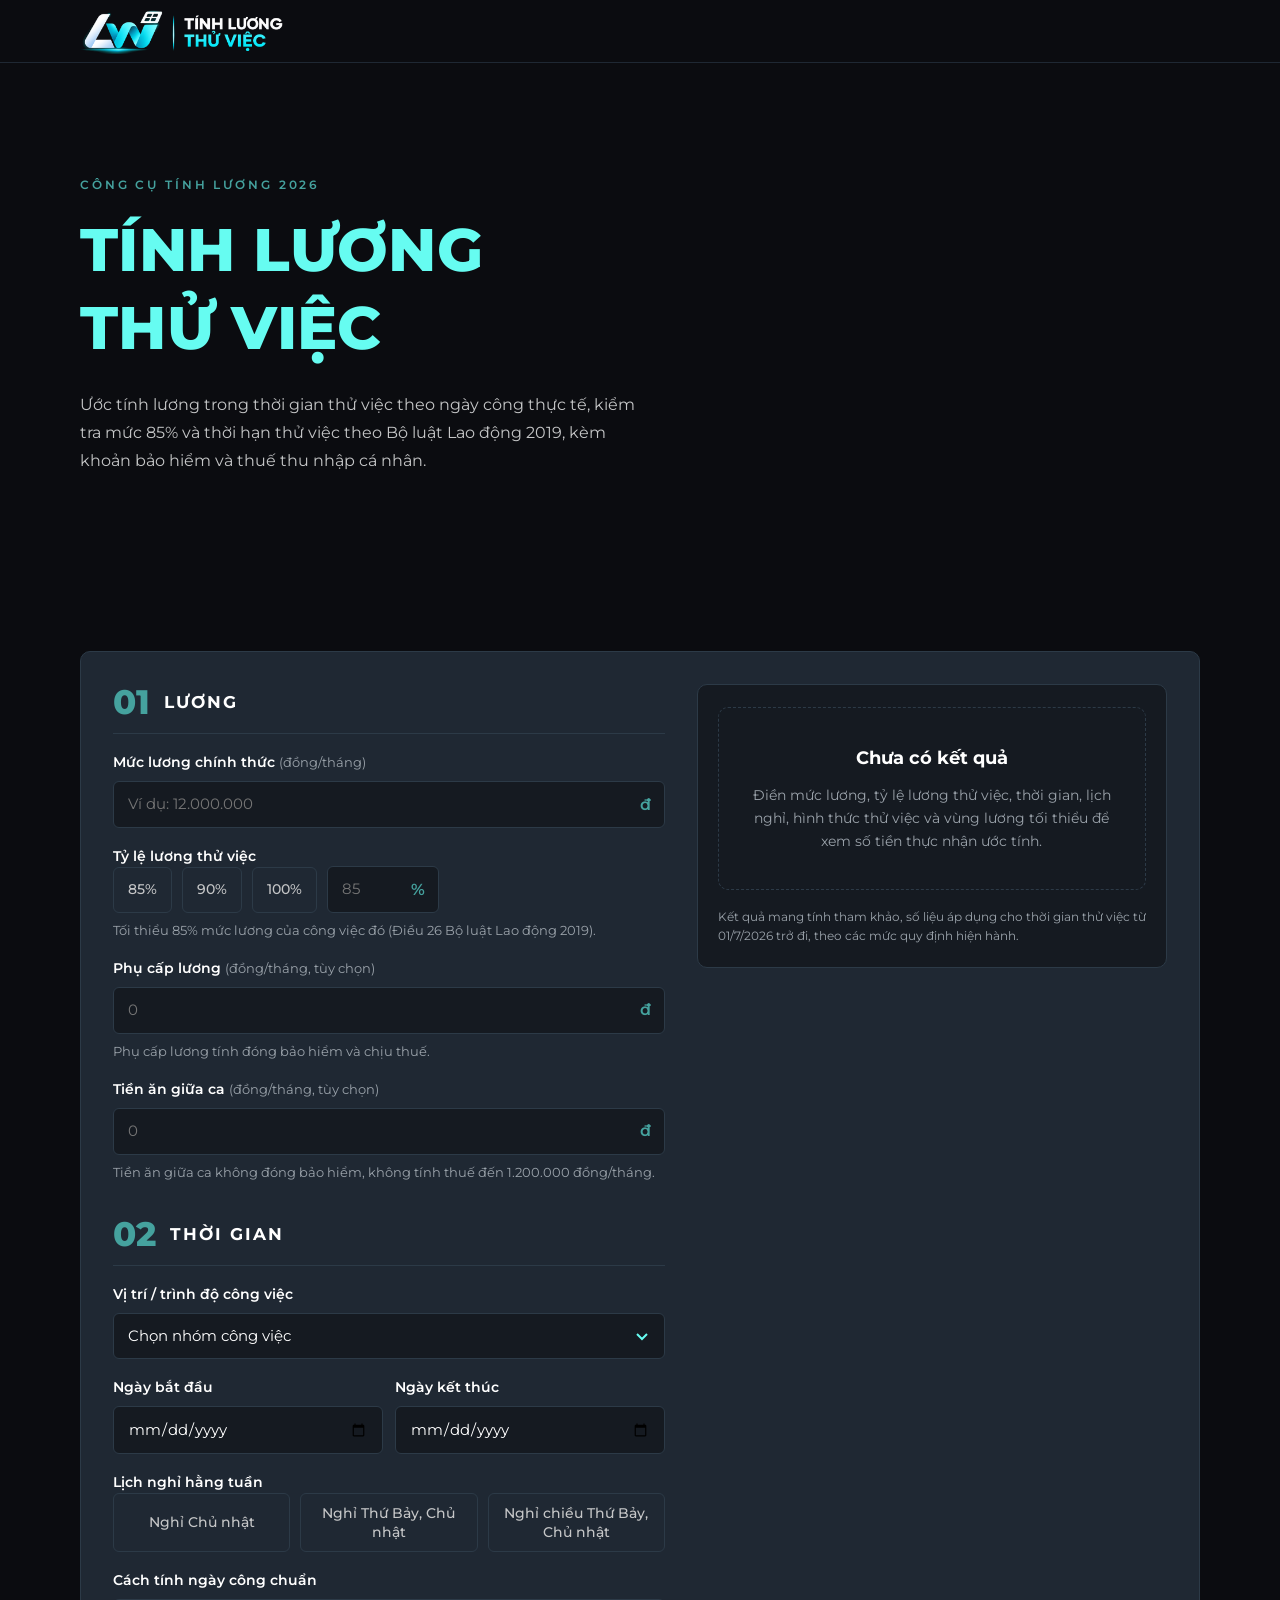
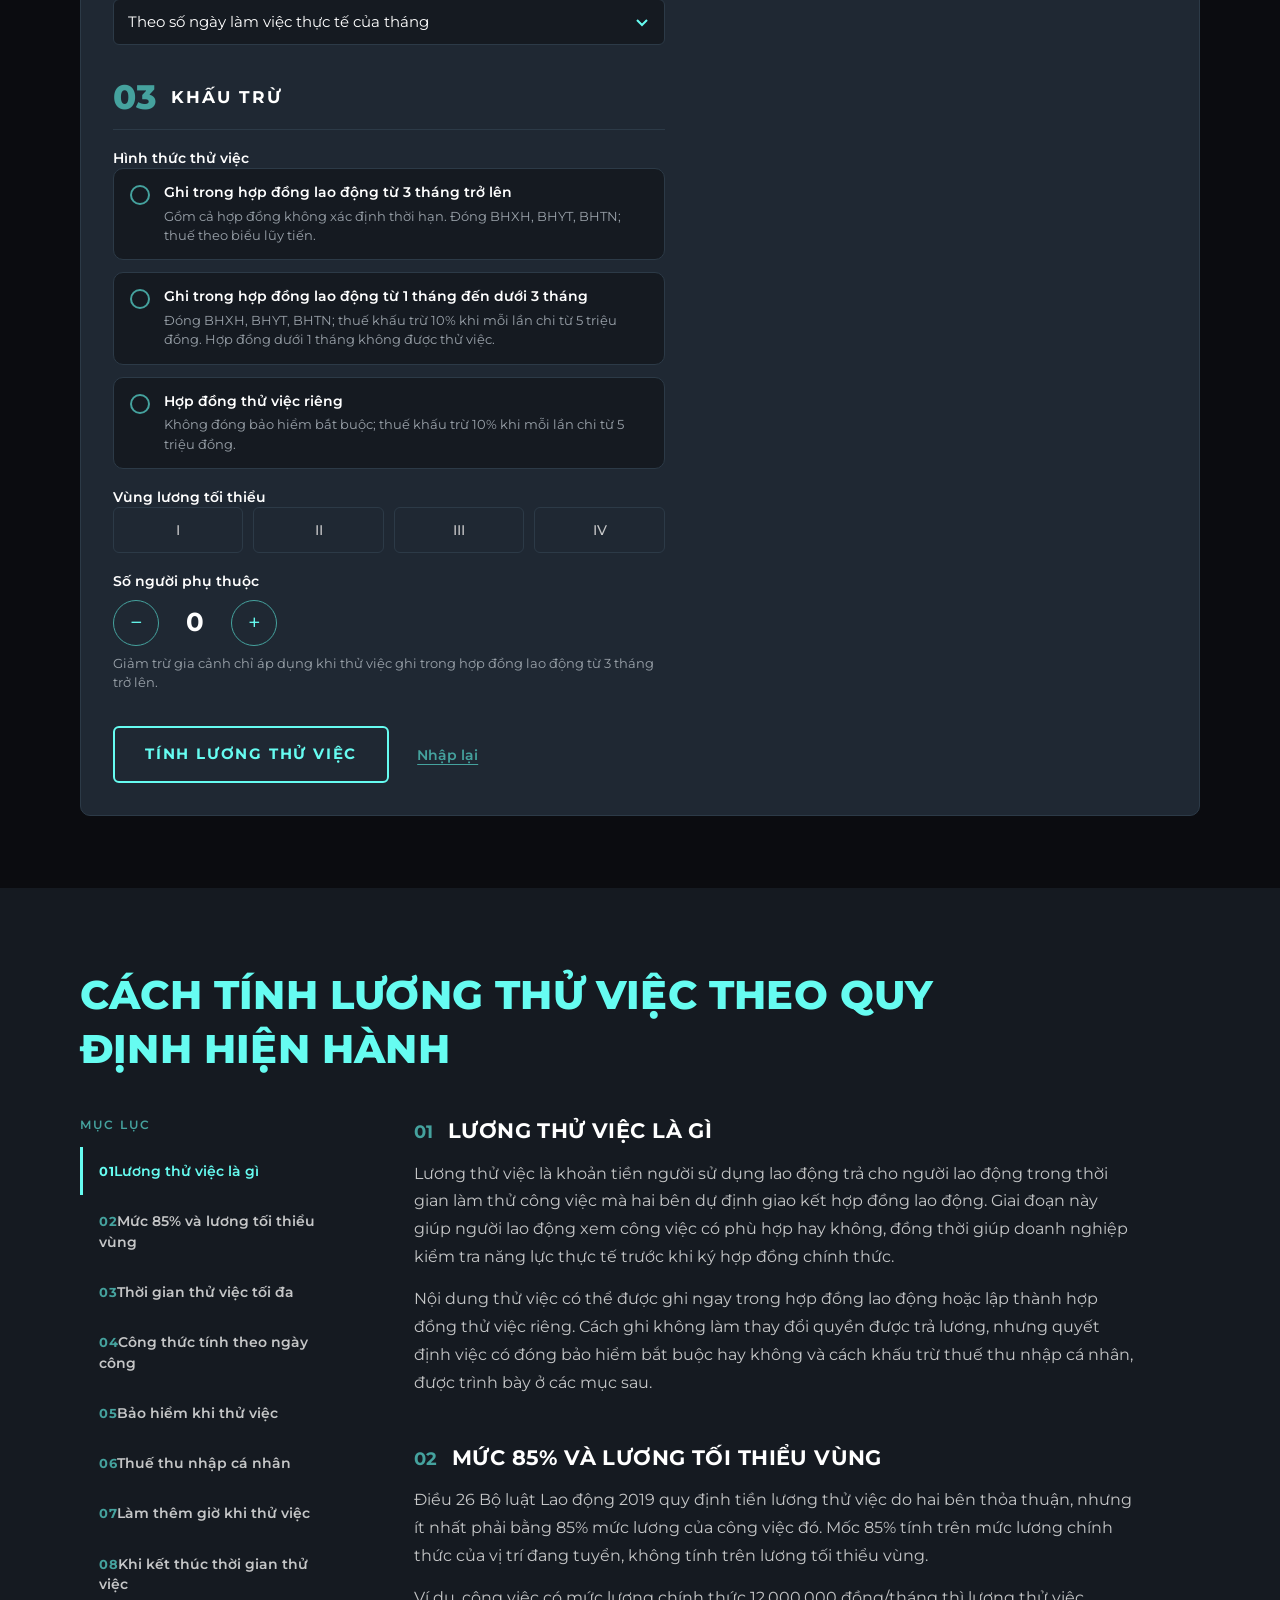
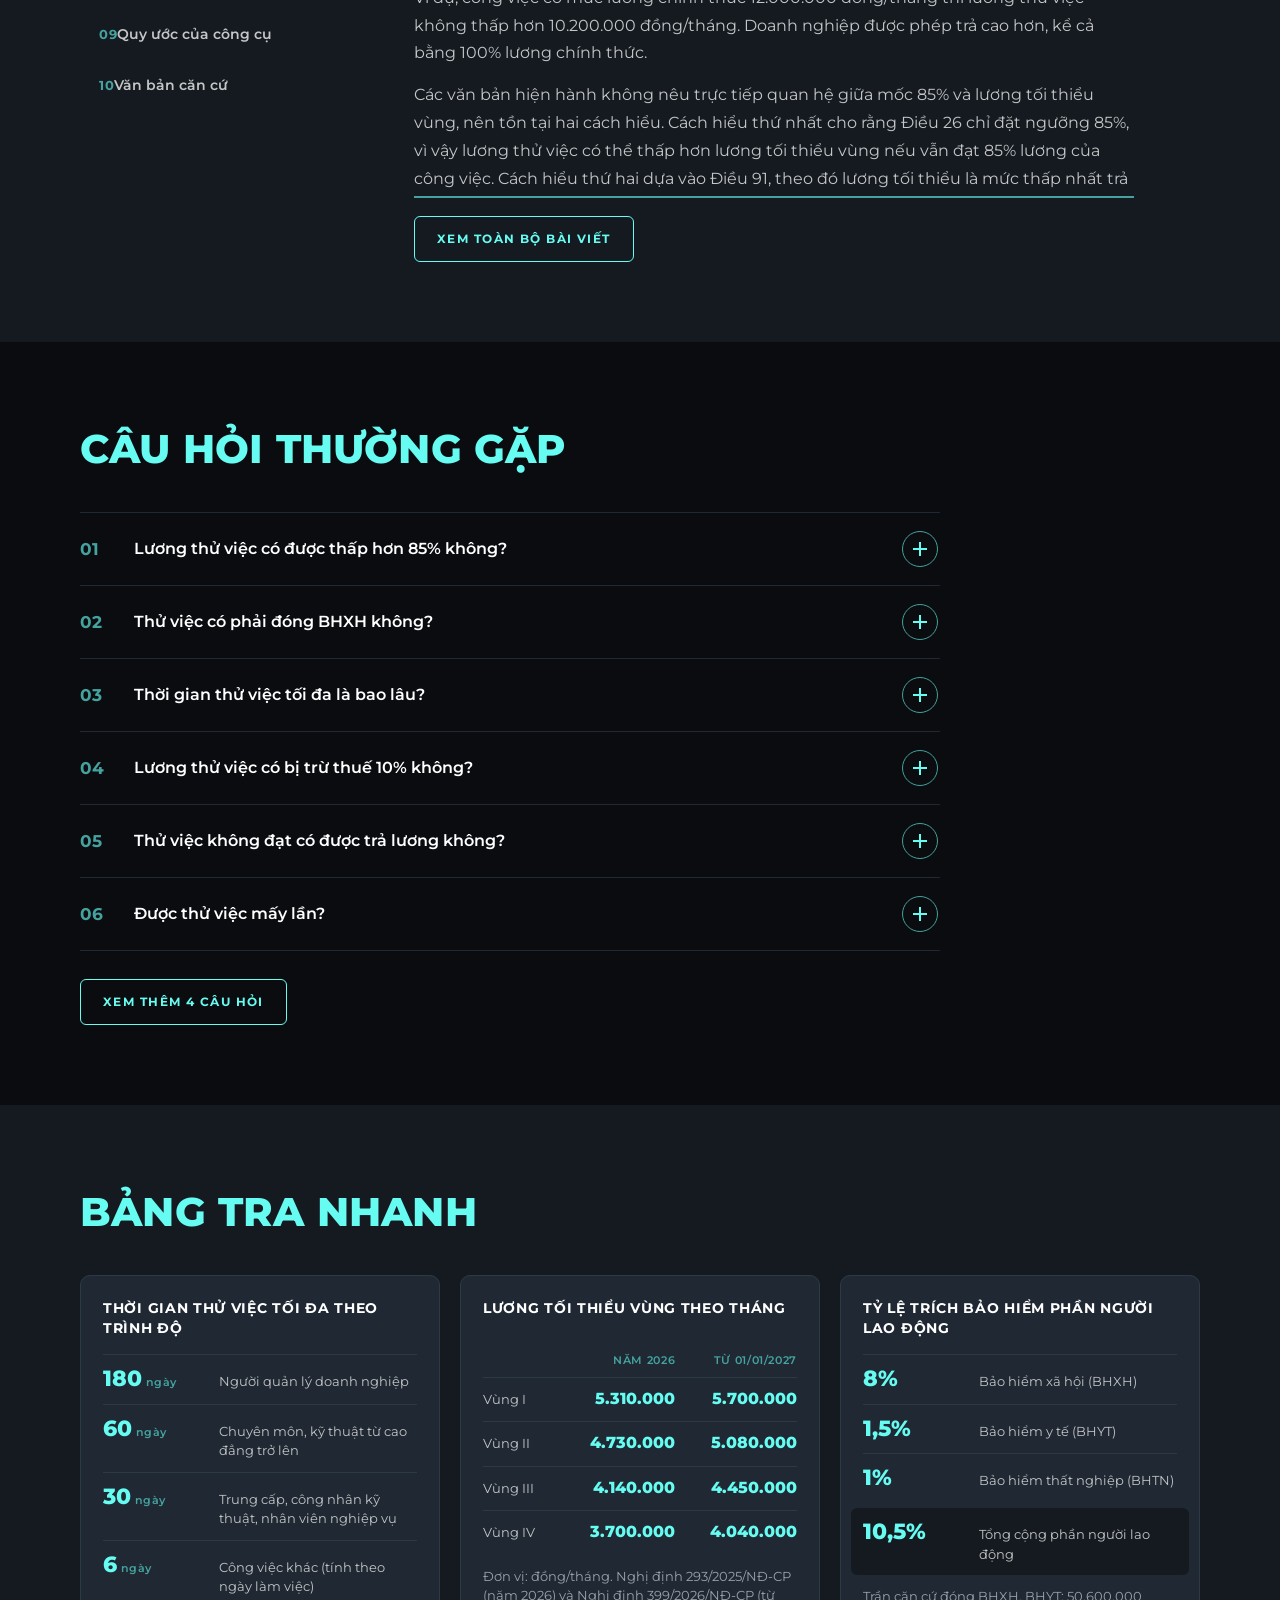
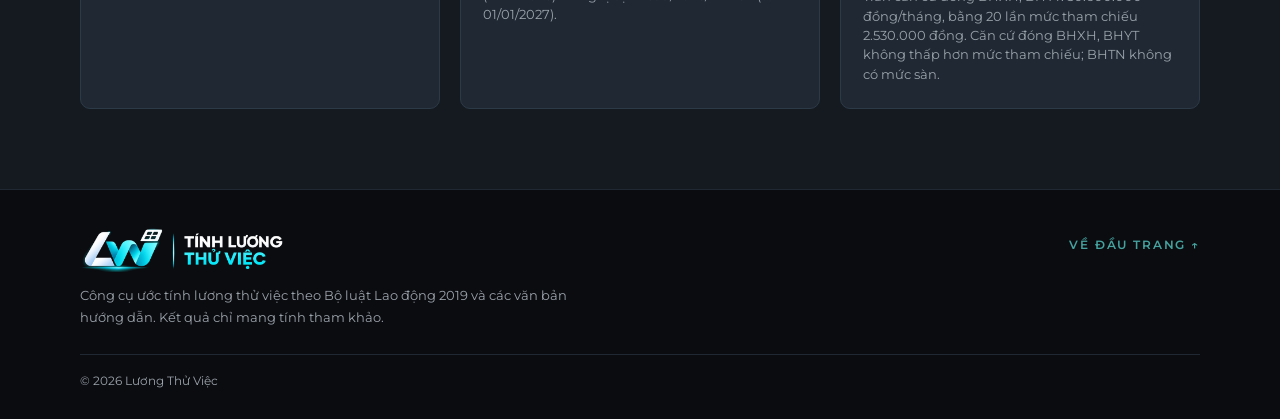
<file: index.html>
<!doctype html>
<html lang="vi">
<head>
<meta charset="utf-8">
<meta name="viewport" content="width=device-width, initial-scale=1">
<meta name="robots" content="index, follow">
<title>Tính lương thử việc 2026 | Công cụ ước tính theo ngày công</title>
<meta name="description" content="Ước tính lương thử việc theo ngày công thực tế, kiểm tra mức 85% và thời hạn thử việc theo Bộ luật Lao động 2019, kèm bảo hiểm và thuế thu nhập cá nhân.">
<link rel="icon" type="image/png" href="tai-nguyen/dau-hieu.png">
<link rel="preconnect" href="https://fonts.googleapis.com">
<link rel="preconnect" href="https://fonts.gstatic.com" crossorigin>
<link href="https://fonts.googleapis.com/css2?family=Montserrat:wght@400;500;600;700;800&amp;display=swap" rel="stylesheet">
<link rel="stylesheet" href="tai-nguyen/kieu.css">
</head>
<body>

<header class="tv-dau-trang">
  <div class="tv-khung">
    <a class="tv-logo" href="#cong-cu" aria-label="Lương thử việc, về đầu trang">
      <img src="tai-nguyen/logo.png" width="207" height="46" alt="Tính lương thử việc">
    </a>
    <nav class="tv-dieu-huong" aria-label="Mục lục trang">
      <details class="tv-muc-luc">
        <summary>Mục lục</summary>
        <ul>
          <li><a href="#cong-cu">Công cụ tính lương</a></li>
          <li><a href="#cach-tinh">Cách tính lương thử việc</a></li>
          <li><a href="#hoi-dap">Hỏi đáp</a></li>
          <li><a href="#tra-nhanh">Bảng tra nhanh</a></li>
        </ul>
      </details>
    </nav>
  </div>
</header>

<main>
<!-- ============ MỤC 1: CÔNG CỤ ============ -->
<section class="tv-muc-cong-cu" id="cong-cu" aria-labelledby="tv-tieu-de-chinh">

  <div class="tv-bang-banner">
    <picture class="tv-nen-banner">
      <source media="(max-width:899px)" srcset="tai-nguyen/anh-banner-dien-thoai.jpg" width="750" height="1200">
      <img src="tai-nguyen/anh-banner-may-tinh.jpg" width="2560" height="1040" alt="" decoding="async">
    </picture>
    <div class="tv-khung">
      <div class="tv-mo-dau-chu">
        <span class="tv-nhan-nho">Công cụ tính lương 2026</span>
        <h1 class="tv-tieu-de-lon" id="tv-tieu-de-chinh"><span>Tính lương</span><span>thử việc</span></h1>
        <p class="tv-mo-ta">Ước tính lương trong thời gian thử việc theo ngày công thực tế, kiểm tra mức 85% và thời hạn thử việc theo Bộ luật Lao động 2019, kèm khoản bảo hiểm và thuế thu nhập cá nhân.</p>
      </div>
    </div>
  </div>

  <div class="tv-khung">
    <div class="tv-cong-cu tv-hien">
      <form class="tv-bieu-mau" id="tv-bieu-mau" novalidate autocomplete="off">

        <!-- 01 LƯƠNG -->
        <div class="tv-nhom-nhap">
          <div class="tv-nhom-dau"><span class="tv-so-thu-tu">01</span><h2 class="tv-nhom-ten">Lương</h2></div>

          <div class="tv-truong">
            <label class="tv-nhan-truong" for="tv-luong-chinh">Mức lương chính thức <small>(đồng/tháng)</small></label>
            <span class="tv-o-hau"><input class="tv-o-nhap" id="tv-luong-chinh" type="text" inputmode="numeric" placeholder="Ví dụ: 12.000.000" data-tien><span>đ</span></span>
          </div>

          <fieldset class="tv-truong">
            <legend class="tv-nhan-truong">Tỷ lệ lương thử việc</legend>
            <div class="tv-hang-ty-le">
              <div class="tv-nhom-nut" data-nhom="ty-le" data-dich="tv-ty-le" role="group" aria-label="Chọn nhanh tỷ lệ">
                <button type="button" class="tv-nut-chon" data-gia-tri="85" aria-pressed="false">85%</button>
                <button type="button" class="tv-nut-chon" data-gia-tri="90" aria-pressed="false">90%</button>
                <button type="button" class="tv-nut-chon" data-gia-tri="100" aria-pressed="false">100%</button>
              </div>
              <span class="tv-o-hau tv-o-hau-pt"><input class="tv-o-nhap" id="tv-ty-le" type="text" inputmode="decimal" placeholder="85" aria-label="Tỷ lệ lương thử việc, phần trăm"><span>%</span></span>
            </div>
            <p class="tv-ghi-chu">Tối thiểu 85% mức lương của công việc đó (Điều 26 Bộ luật Lao động 2019).</p>
          </fieldset>

          <div class="tv-truong">
            <label class="tv-nhan-truong" for="tv-phu-cap">Phụ cấp lương <small>(đồng/tháng, tùy chọn)</small></label>
            <span class="tv-o-hau"><input class="tv-o-nhap" id="tv-phu-cap" type="text" inputmode="numeric" placeholder="0" data-tien aria-describedby="tv-ghi-phu-cap"><span>đ</span></span>
            <p class="tv-ghi-chu" id="tv-ghi-phu-cap">Phụ cấp lương tính đóng bảo hiểm và chịu thuế.</p>
          </div>

          <div class="tv-truong">
            <label class="tv-nhan-truong" for="tv-tien-an">Tiền ăn giữa ca <small>(đồng/tháng, tùy chọn)</small></label>
            <span class="tv-o-hau"><input class="tv-o-nhap" id="tv-tien-an" type="text" inputmode="numeric" placeholder="0" data-tien aria-describedby="tv-ghi-tien-an"><span>đ</span></span>
            <p class="tv-ghi-chu" id="tv-ghi-tien-an">Tiền ăn giữa ca không đóng bảo hiểm, không tính thuế đến 1.200.000 đồng/tháng.</p>
          </div>
        </div>

        <!-- 02 THỜI GIAN -->
        <div class="tv-nhom-nhap">
          <div class="tv-nhom-dau"><span class="tv-so-thu-tu">02</span><h2 class="tv-nhom-ten">Thời gian</h2></div>

          <div class="tv-truong">
            <label class="tv-nhan-truong" for="tv-vi-tri">Vị trí / trình độ công việc</label>
            <select class="tv-o-chon" id="tv-vi-tri">
              <option value="" selected disabled>Chọn nhóm công việc</option>
              <option value="quanly">Người quản lý doanh nghiệp, tối đa 180 ngày</option>
              <option value="caodang">Chuyên môn, kỹ thuật từ cao đẳng trở lên, tối đa 60 ngày</option>
              <option value="trungcap">Trung cấp, công nhân kỹ thuật, nhân viên nghiệp vụ, tối đa 30 ngày</option>
              <option value="khac">Công việc khác, tối đa 6 ngày làm việc</option>
            </select>
          </div>

          <div class="tv-hai-cot">
            <div class="tv-truong">
              <label class="tv-nhan-truong" for="tv-ngay-bat-dau">Ngày bắt đầu</label>
              <input class="tv-o-nhap" id="tv-ngay-bat-dau" type="date" min="2026-07-01">
            </div>
            <div class="tv-truong">
              <label class="tv-nhan-truong" for="tv-ngay-ket-thuc">Ngày kết thúc</label>
              <input class="tv-o-nhap" id="tv-ngay-ket-thuc" type="date" min="2026-07-01">
            </div>
          </div>

          <fieldset class="tv-truong">
            <legend class="tv-nhan-truong">Lịch nghỉ hằng tuần</legend>
            <div class="tv-nhom-nut-luoi" data-nhom="lich-nghi" role="group" aria-label="Lịch nghỉ hằng tuần">
              <button type="button" class="tv-nut-chon" data-gia-tri="cn" aria-pressed="false">Nghỉ Chủ nhật</button>
              <button type="button" class="tv-nut-chon" data-gia-tri="t7cn" aria-pressed="false">Nghỉ Thứ Bảy, Chủ nhật</button>
              <button type="button" class="tv-nut-chon" data-gia-tri="chieut7" aria-pressed="false">Nghỉ chiều Thứ Bảy, Chủ nhật</button>
            </div>
          </fieldset>

          <div class="tv-truong">
            <label class="tv-nhan-truong" for="tv-ngay-cong-chuan">Cách tính ngày công chuẩn</label>
            <select class="tv-o-chon" id="tv-ngay-cong-chuan">
              <option value="thucte" selected>Theo số ngày làm việc thực tế của tháng</option>
              <option value="26">Cố định 26 ngày</option>
              <option value="24">Cố định 24 ngày</option>
              <option value="22">Cố định 22 ngày</option>
            </select>
          </div>
        </div>

        <!-- 03 KHẤU TRỪ -->
        <div class="tv-nhom-nhap">
          <div class="tv-nhom-dau"><span class="tv-so-thu-tu">03</span><h2 class="tv-nhom-ten">Khấu trừ</h2></div>

          <fieldset class="tv-truong">
            <legend class="tv-nhan-truong">Hình thức thử việc</legend>
            <div class="tv-the-chon-nhom">
              <label class="tv-the-chon">
                <input type="radio" name="tv-hinh-thuc" value="hdld3">
                <span class="tv-the-noi"><span class="tv-diem-tron"></span><span class="tv-the-ten">Ghi trong hợp đồng lao động từ 3 tháng trở lên</span><span class="tv-the-mo-ta">Gồm cả hợp đồng không xác định thời hạn. Đóng BHXH, BHYT, BHTN; thuế theo biểu lũy tiến.</span></span>
              </label>
              <label class="tv-the-chon">
                <input type="radio" name="tv-hinh-thuc" value="hdld1">
                <span class="tv-the-noi"><span class="tv-diem-tron"></span><span class="tv-the-ten">Ghi trong hợp đồng lao động từ 1 tháng đến dưới 3 tháng</span><span class="tv-the-mo-ta">Đóng BHXH, BHYT, BHTN; thuế khấu trừ 10% khi mỗi lần chi từ 5 triệu đồng. Hợp đồng dưới 1 tháng không được thử việc.</span></span>
              </label>
              <label class="tv-the-chon">
                <input type="radio" name="tv-hinh-thuc" value="rieng">
                <span class="tv-the-noi"><span class="tv-diem-tron"></span><span class="tv-the-ten">Hợp đồng thử việc riêng</span><span class="tv-the-mo-ta">Không đóng bảo hiểm bắt buộc; thuế khấu trừ 10% khi mỗi lần chi từ 5 triệu đồng.</span></span>
              </label>
            </div>
          </fieldset>

          <div class="tv-truong tv-an" id="tv-hop-cam-ket">
            <label class="tv-hop-chon">
              <input type="checkbox" id="tv-cam-ket">
              <span class="tv-o-vuong" aria-hidden="true"></span>
              <span class="tv-chu-hop">Đã nộp bản cam kết thu nhập chưa đến mức chịu thuế</span>
            </label>
            <p class="tv-ghi-chu">Có cam kết thì không bị khấu trừ 10%; cuối năm vẫn tổng hợp thu nhập và quyết toán nếu vượt mức.</p>
          </div>

          <fieldset class="tv-truong">
            <legend class="tv-nhan-truong">Vùng lương tối thiểu</legend>
            <div class="tv-nhom-nut-4" data-nhom="vung" role="group" aria-label="Vùng lương tối thiểu">
              <button type="button" class="tv-nut-chon" data-gia-tri="1" aria-pressed="false">I</button>
              <button type="button" class="tv-nut-chon" data-gia-tri="2" aria-pressed="false">II</button>
              <button type="button" class="tv-nut-chon" data-gia-tri="3" aria-pressed="false">III</button>
              <button type="button" class="tv-nut-chon" data-gia-tri="4" aria-pressed="false">IV</button>
            </div>
          </fieldset>

          <div class="tv-truong" id="tv-hop-phu-thuoc">
            <span class="tv-nhan-truong" id="tv-nhan-phu-thuoc">Số người phụ thuộc</span>
            <div class="tv-tang-giam" role="group" aria-labelledby="tv-nhan-phu-thuoc">
              <button type="button" class="tv-nut-tron" id="tv-giam" aria-label="Giảm một người phụ thuộc">&minus;</button>
              <output class="tv-so-giua" id="tv-so-phu-thuoc">0</output>
              <button type="button" class="tv-nut-tron" id="tv-tang" aria-label="Tăng một người phụ thuộc">+</button>
            </div>
            <p class="tv-ghi-chu">Giảm trừ gia cảnh chỉ áp dụng khi thử việc ghi trong hợp đồng lao động từ 3 tháng trở lên.</p>
          </div>
        </div>

        <div class="tv-hanh-dong">
          <button type="submit" class="tv-nut-chinh">Tính lương thử việc</button>
          <button type="reset" class="tv-lien-ket-nut" id="tv-nhap-lai">Nhập lại</button>
        </div>
      </form>

      <aside class="tv-ket-qua tv-chua-co" id="tv-ket-qua" aria-label="Kết quả ước tính">
        <div class="tv-hop-loi tv-an" id="tv-hop-loi" role="alert"><ul id="tv-ds-loi"></ul></div>

        <div class="tv-trong-kq" id="tv-trong-kq">
          <p class="tv-trong-kq-tieu-de">Chưa có kết quả</p>
          <p class="tv-trong-kq-noi">Điền mức lương, tỷ lệ lương thử việc, thời gian, lịch nghỉ, hình thức thử việc và vùng lương tối thiểu để xem số tiền thực nhận ước tính.</p>
        </div>

        <div id="tv-vung-kq" class="tv-ket-qua-noi tv-an">
          <div>
            <p class="tv-ket-qua-nhan">Thực nhận cả kỳ thử việc (ước tính)</p>
            <p class="tv-so-lon" id="tv-so-lon" aria-live="polite">&mdash;</p>
            <p class="tv-dong-phu" id="tv-dong-phu"></p>
          </div>

          <ul class="tv-dong-ket-qua" id="tv-dong-kq"></ul>

          <ul class="tv-kiem-tra" id="tv-kiem-tra"></ul>

          <ul class="tv-luu-y" id="tv-luu-y"></ul>

          <div>
            <p class="tv-bang-nho-tieu-de">Theo từng tháng</p>
            <div class="tv-khung-bang">
              <table class="tv-bang">
                <thead><tr><th scope="col">Tháng</th><th scope="col">Ngày công</th><th scope="col">Tổng thu nhập</th><th scope="col">Bảo hiểm</th><th scope="col">Thuế</th><th scope="col">Thực nhận</th></tr></thead>
                <tbody id="tv-bang-thang"></tbody>
                <tfoot id="tv-bang-tong"></tfoot>
              </table>
            </div>
          </div>

          <details class="tv-dien-giai" id="tv-dien-giai">
            <summary>Diễn giải từng bước tính</summary>
            <div class="tv-dien-giai-than" id="tv-dien-giai-than"></div>
          </details>
        </div>

        <div class="tv-chi-in" id="tv-phieu-vao"></div>

        <div class="tv-hai-nut">
          <button type="button" class="tv-nut-vien-nho" id="tv-sao-chep">Sao chép kết quả</button>
          <button type="button" class="tv-nut-vien-nho" id="tv-in-phieu">In phiếu</button>
        </div>
        <p class="tv-cuoi-ket-qua">Kết quả mang tính tham khảo, số liệu áp dụng cho thời gian thử việc từ 01/7/2026 trở đi, theo các mức quy định hiện hành.</p>
      </aside>
    </div>
  </div>
</section>

<!-- ============ MỤC 2: BÀI VIẾT ============ -->
<section class="tv-muc-bai" id="cach-tinh" aria-labelledby="tv-tieu-de-bai">
  <div class="tv-khung">
    <h2 class="tv-tieu-de-muc tv-hien" id="tv-tieu-de-bai">Cách tính lương thử việc theo quy định hiện hành</h2>

    <div class="tv-bo-cuc-bai">
      <nav class="tv-muc-luc" aria-label="Mục lục bài viết">
        <p class="tv-muc-luc-nhan">Mục lục</p>
        <ol id="tv-muc-luc">
          <li><a href="#muc-01"><b>01</b><span>Lương thử việc là gì</span></a></li>
          <li><a href="#muc-02"><b>02</b><span>Mức 85% và lương tối thiểu vùng</span></a></li>
          <li><a href="#muc-03"><b>03</b><span>Thời gian thử việc tối đa</span></a></li>
          <li><a href="#muc-04"><b>04</b><span>Công thức tính theo ngày công</span></a></li>
          <li><a href="#muc-05"><b>05</b><span>Bảo hiểm khi thử việc</span></a></li>
          <li><a href="#muc-06"><b>06</b><span>Thuế thu nhập cá nhân</span></a></li>
          <li><a href="#muc-07"><b>07</b><span>Làm thêm giờ khi thử việc</span></a></li>
          <li><a href="#muc-08"><b>08</b><span>Khi kết thúc thời gian thử việc</span></a></li>
          <li><a href="#muc-09"><b>09</b><span>Quy ước của công cụ</span></a></li>
          <li><a href="#muc-10"><b>10</b><span>Văn bản căn cứ</span></a></li>
        </ol>
      </nav>

      <article class="tv-bai-viet" id="tv-bai-viet">
        <div class="tv-bai-thu-gon" id="tv-bai-noi-dung">
          <div class="tv-noi-dung-bai">
            <h3 id="muc-01"><span>01</span>Lương thử việc là gì</h3>
            <p>Lương thử việc là khoản tiền người sử dụng lao động trả cho người lao động trong thời gian làm thử công việc mà hai bên dự định giao kết hợp đồng lao động. Giai đoạn này giúp người lao động xem công việc có phù hợp hay không, đồng thời giúp doanh nghiệp kiểm tra năng lực thực tế trước khi ký hợp đồng chính thức.</p>
            <p>Nội dung thử việc có thể được ghi ngay trong hợp đồng lao động hoặc lập thành hợp đồng thử việc riêng. Cách ghi không làm thay đổi quyền được trả lương, nhưng quyết định việc có đóng bảo hiểm bắt buộc hay không và cách khấu trừ thuế thu nhập cá nhân, được trình bày ở các mục sau.</p>

            <h3 id="muc-02"><span>02</span>Mức 85% và lương tối thiểu vùng</h3>
            <p>Điều 26 Bộ luật Lao động 2019 quy định tiền lương thử việc do hai bên thỏa thuận, nhưng ít nhất phải bằng 85% mức lương của công việc đó. Mốc 85% tính trên mức lương chính thức của vị trí đang tuyển, không tính trên lương tối thiểu vùng.</p>
            <p>Ví dụ, công việc có mức lương chính thức 12.000.000 đồng/tháng thì lương thử việc không thấp hơn 10.200.000 đồng/tháng. Doanh nghiệp được phép trả cao hơn, kể cả bằng 100% lương chính thức.</p>
            <p>Các văn bản hiện hành không nêu trực tiếp quan hệ giữa mốc 85% và lương tối thiểu vùng, nên tồn tại hai cách hiểu. Cách hiểu thứ nhất cho rằng Điều 26 chỉ đặt ngưỡng 85%, vì vậy lương thử việc có thể thấp hơn lương tối thiểu vùng nếu vẫn đạt 85% lương của công việc. Cách hiểu thứ hai dựa vào Điều 91, theo đó lương tối thiểu là mức thấp nhất trả cho người làm công việc giản đơn nhất trong điều kiện lao động bình thường, nên lương thử việc cũng không nên thấp hơn mức này.</p>
            <p>Cách an toàn là bảo đảm cả hai điều kiện: tối thiểu 85% lương chính thức và không thấp hơn lương tối thiểu vùng nơi làm việc (5.310.000 đồng/tháng ở vùng I trong năm 2026 theo Nghị định 293/2025/NĐ-CP). Mối liên hệ giữa lương tối thiểu vùng và mức lương theo công việc hoặc chức danh được quy định tại Điều 4 Nghị định 399/2026/NĐ-CP, còn bảng mức theo vùng nằm ở Điều 3 của nghị định này. Công cụ phát cảnh báo khi lương thử việc thấp hơn mức vùng và giữ nguyên số đã nhập.</p>

            <h3 id="muc-03"><span>03</span>Thời gian thử việc tối đa</h3>
            <p>Điều 25 Bộ luật Lao động 2019 giới hạn thời gian thử việc theo tính chất và mức độ phức tạp của công việc.</p>
            <div class="tv-khung-bang tv-bang-bai">
              <table class="tv-bang">
                <thead><tr><th scope="col">Nhóm công việc</th><th scope="col">Thời gian tối đa</th></tr></thead>
                <tbody>
                  <tr><td>Người quản lý doanh nghiệp</td><td>180 ngày</td></tr>
                  <tr><td>Chuyên môn, kỹ thuật từ cao đẳng trở lên</td><td>60 ngày</td></tr>
                  <tr><td>Trung cấp, công nhân kỹ thuật, nhân viên nghiệp vụ</td><td>30 ngày</td></tr>
                  <tr><td>Công việc khác</td><td>6 ngày làm việc</td></tr>
                </tbody>
              </table>
            </div>
            <p>Mỗi công việc chỉ được thử việc một lần. Không áp dụng thử việc với người lao động giao kết hợp đồng lao động có thời hạn dưới 01 tháng (khoản 3 Điều 24). Thời gian nêu trên là mức tối đa, hai bên có thể thỏa thuận ngắn hơn. Công cụ đếm ngày dương lịch, tính cả ngày bắt đầu và ngày kết thúc; riêng nhóm công việc khác được đếm theo ngày làm việc.</p>

            <h3 id="muc-04"><span>04</span>Công thức tính theo ngày công</h3>
            <p>Khi trả lương theo tháng, số tiền thực nhận trong từng tháng phụ thuộc vào số ngày công của người lao động trong kỳ thử việc so với ngày công chuẩn của tháng đó.</p>
            <div class="tv-cong-thuc">
              <p>Lương thử việc của tháng = Mức lương chính thức × Tỷ lệ thử việc ÷ Ngày công chuẩn × Ngày công thực tế</p>
            </div>
            <p>Tháng mà kỳ thử việc phủ trọn các ngày làm việc thì nhận đủ lương thử việc của tháng. Hệ số ngày công không vượt quá 1, nên ngày công thực tế lớn hơn ngày công chuẩn cố định không làm tăng lương tháng.</p>
            <p><strong>Ví dụ 1, đủ công.</strong> Mức lương chính thức 12.000.000 đồng, tỷ lệ 85%, thử việc từ 02/11/2026 đến 31/12/2026, nghỉ Chủ nhật. Tháng 11 có 25 ngày làm việc, tháng 12 có 27 ngày làm việc, kỳ thử việc phủ trọn cả hai tháng.</p>
            <ul class="tv-vi-du">
              <li>Lương thử việc mỗi tháng: 12.000.000 × 85% = 10.200.000 đồng</li>
              <li>Tháng 11/2026: 25/25 ngày công, nhận 10.200.000 đồng</li>
              <li>Tháng 12/2026: 27/27 ngày công, nhận 10.200.000 đồng</li>
            </ul>
            <p><strong>Ví dụ 2, thiếu công.</strong> Mức lương chính thức 8.000.000 đồng, tỷ lệ 85%, thử việc từ 16/11/2026 đến 15/12/2026, nghỉ Chủ nhật, ngày công chuẩn cố định 26 ngày. Mỗi tháng có 13 ngày làm việc nằm trong kỳ thử việc.</p>
            <ul class="tv-vi-du">
              <li>Lương thử việc tháng đủ công: 8.000.000 × 85% = 6.800.000 đồng</li>
              <li>Hệ số ngày công: 13 ÷ 26 = 0,5</li>
              <li>Tháng 11/2026 và tháng 12/2026: mỗi tháng 6.800.000 × 0,5 = 3.400.000 đồng, cả kỳ 6.800.000 đồng</li>
            </ul>
            <p>Phụ cấp lương và tiền ăn giữa ca trong thời gian thử việc được tính theo cùng hệ số ngày công.</p>

            <h3 id="muc-05"><span>05</span>Bảo hiểm khi thử việc</h3>
            <p>Người làm việc theo hợp đồng lao động từ đủ 01 tháng trở lên thuộc đối tượng tham gia bảo hiểm xã hội bắt buộc theo Luật Bảo hiểm xã hội 2024. Khi nội dung thử việc nằm trong hợp đồng lao động, người lao động và doanh nghiệp cùng đóng BHXH, BHYT và BHTN từ ngày bắt đầu làm việc. Phần người lao động chịu là 8% BHXH, 1,5% BHYT và 1% BHTN, tổng cộng 10,5%. Mức đóng BHYT chung là 4,5% tiền lương, trong đó người lao động 1,5% (Nghị định 188/2025/NĐ-CP).</p>
            <p>Căn cứ đóng là mức lương tháng ghi trong hợp đồng cộng phụ cấp lương, không giảm theo số ngày công trong tháng. Với BHXH và BHYT, căn cứ đóng không thấp hơn mức tham chiếu 2.530.000 đồng (điểm đ khoản 1 Điều 31 Luật Bảo hiểm xã hội 2024; mức tham chiếu theo Nghị định 161/2026/NĐ-CP) và không vượt trần 20 lần mức tham chiếu, tức 50.600.000 đồng. BHTN không có mức sàn bằng số; trần của BHTN là 20 lần lương tối thiểu vùng. Tiền ăn giữa ca không nằm trong căn cứ đóng.</p>
            <p>Nếu hai bên ký hợp đồng thử việc riêng, giai đoạn này không thuộc diện đóng BHXH bắt buộc (khoản 5 Điều 3 Nghị định 158/2025/NĐ-CP) và cũng không có BHTN, vì BHTN chỉ áp dụng với người làm việc theo hợp đồng lao động (Điều 31 Luật Việc làm 2025). Người lao động nhận trọn khoản lương trước thuế, thời gian đóng bảo hiểm bắt đầu khi hợp đồng lao động chính thức có hiệu lực.</p>
            <p>Người lao động không hưởng tiền lương từ 14 ngày làm việc trở lên trong tháng thì không phải đóng BHXH tháng đó (khoản 5 Điều 33 Luật Bảo hiểm xã hội 2024). Với kỳ thử việc bắt đầu muộn hoặc kết thúc sớm trong tháng, số ngày làm việc nằm ngoài kỳ thử việc có thể đạt ngưỡng này. Công cụ đếm các ngày làm việc nằm ngoài kỳ thử việc trong từng tháng; từ 14 ngày trở lên thì tháng đó không trừ bảo hiểm vào lương thử việc. Ở tháng đầu, phần ngày ngoài kỳ là thời gian chưa vào làm, chưa hưởng lương; ở tháng cuối, bảo hiểm của tháng đó được tính vào lương chính thức.</p>

            <h3 id="muc-06"><span>06</span>Thuế thu nhập cá nhân</h3>
            <p>Với thử việc ghi trong hợp đồng lao động từ 3 tháng trở lên hoặc không xác định thời hạn, thu nhập từ tiền lương tính thuế theo biểu lũy tiến từng phần. Thu nhập tính thuế bằng thu nhập chịu thuế trừ các khoản bảo hiểm bắt buộc, giảm trừ bản thân 15.500.000 đồng/tháng và 6.200.000 đồng/tháng cho mỗi người phụ thuộc đã đăng ký (Nghị quyết 110/2025/UBTVQH15, áp dụng từ kỳ tính thuế 2026).</p>
            <div class="tv-khung-bang tv-bang-bai">
              <table class="tv-bang">
                <thead><tr><th scope="col">Bậc</th><th scope="col">Thu nhập tính thuế mỗi tháng</th><th scope="col">Thuế suất</th></tr></thead>
                <tbody>
                  <tr><td>1</td><td>Đến 10 triệu đồng</td><td>5%</td></tr>
                  <tr><td>2</td><td>Trên 10 đến 30 triệu đồng</td><td>10%</td></tr>
                  <tr><td>3</td><td>Trên 30 đến 60 triệu đồng</td><td>20%</td></tr>
                  <tr><td>4</td><td>Trên 60 đến 100 triệu đồng</td><td>30%</td></tr>
                  <tr><td>5</td><td>Trên 100 triệu đồng</td><td>35%</td></tr>
                </tbody>
              </table>
            </div>
            <p>Tiền ăn giữa ca trả bằng tiền được miễn thuế đến 1.200.000 đồng/tháng từ ngày 01/7/2026 (điểm g khoản 2 Điều 8 Nghị định 253/2026/NĐ-CP). Phần vượt mức này tính vào thu nhập chịu thuế. Phụ cấp lương thì chịu thuế.</p>
            <p>Với thử việc ghi trong hợp đồng lao động từ 1 tháng đến dưới 3 tháng, tổ chức chi trả khấu trừ 10% khi mỗi lần chi từ 5.000.000 đồng trở lên (khoản 2 Điều 50 Nghị định 253/2026/NĐ-CP, áp dụng từ 01/7/2026). Điều khoản này không nhắc tên hợp đồng thử việc riêng; theo cách hiểu phổ biến, khoản chi theo hợp đồng thử việc riêng được xử lý như trường hợp không ký hợp đồng lao động hoặc ký hợp đồng dưới 3 tháng, tức khấu trừ 10% khi mỗi lần trả từ 5.000.000 đồng. Dưới mức này, tổ chức chi trả chỉ khấu trừ khi cá nhân có yêu cầu. Công cụ coi lương của mỗi tháng là một lần chi và không khấu trừ khi dưới 5.000.000 đồng. Hợp đồng thử việc riêng kéo dài từ 3 tháng trở lên chủ yếu gặp ở nhóm quản lý; văn bản chưa hướng dẫn rõ trường hợp này nên công cụ tạm tính theo khấu trừ 10%.</p>
            <p>Cá nhân chỉ có thu nhập thuộc diện khấu trừ 10% và ước tính tổng thu nhập chịu thuế sau giảm trừ gia cảnh chưa đến mức phải nộp thuế có thể làm bản cam kết để không bị khấu trừ. Mẫu thường dùng là 08/CK-TNCN; nên hỏi bộ phận kế toán của đơn vị về mẫu đang áp dụng. Cuối năm thu nhập vẫn được tổng hợp, và người lao động phải quyết toán nếu tổng thu nhập vượt mức phải nộp thuế.</p>

            <h3 id="muc-07"><span>07</span>Làm thêm giờ khi thử việc</h3>
            <p>Tiền làm thêm giờ tính theo đơn giá tiền lương thực trả trong thời gian thử việc, không tính theo lương chính thức. Mức tối thiểu là 150% vào ngày thường, 200% vào ngày nghỉ hằng tuần và 300% vào ngày lễ, Tết, chưa kể tiền lương của ngày nghỉ lễ có hưởng lương (khoản 1 Điều 98 Bộ luật Lao động 2019).</p>
            <p>Ví dụ, lương thử việc 10.200.000 đồng, ngày công chuẩn 26 ngày, ngày làm việc 8 giờ thì đơn giá một giờ làm việc bình thường khoảng 49.038 đồng. Một giờ làm thêm vào ngày thường được trả khoảng 73.558 đồng. Khoản này phát sinh theo bảng chấm công thực tế và không nằm trong kết quả của công cụ.</p>

            <h3 id="muc-08"><span>08</span>Khi kết thúc thời gian thử việc</h3>
            <p>Hết thời gian thử việc, doanh nghiệp phải thông báo kết quả cho người lao động. Nếu đạt yêu cầu, doanh nghiệp tiếp tục thực hiện hợp đồng lao động đã giao kết với trường hợp thử việc ghi trong hợp đồng, hoặc phải giao kết hợp đồng lao động với trường hợp ký hợp đồng thử việc riêng.</p>
            <p>Nếu không đạt, hợp đồng lao động hoặc hợp đồng thử việc chấm dứt. Theo khoản 2 Điều 27, trong thời gian thử việc mỗi bên có quyền hủy bỏ thỏa thuận mà không cần báo trước và không phải bồi thường. Phần lương cho những ngày đã làm vẫn phải được thanh toán đầy đủ.</p>

            <h3 id="muc-09"><span>09</span>Quy ước của công cụ</h3>
            <p>Kết quả được tính theo các quy ước sau, nên có thể lệch so với bảng lương thực tế của từng đơn vị.</p>
            <ul class="tv-vi-du">
              <li>Ngày lễ, Tết được tính như ngày công, vì người thử việc được nghỉ lễ và hưởng nguyên lương.</li>
              <li>Mỗi tháng lịch được tính riêng. Hệ số ngày công tối đa bằng 1.</li>
              <li>Căn cứ đóng bảo hiểm tính theo mức lương tháng, không nhân hệ số ngày công. Căn cứ đóng BHXH, BHYT không thấp hơn mức tham chiếu 2.530.000 đồng; BHTN không có mức sàn.</li>
              <li>Tháng có từ 14 ngày làm việc trở lên nằm ngoài kỳ thử việc không trừ bảo hiểm vào lương thử việc.</li>
              <li>Phụ cấp lương tính đóng bảo hiểm và chịu thuế. Tiền ăn giữa ca không đóng bảo hiểm và miễn thuế đến mức trần của tháng.</li>
              <li>Thông số pháp lý được tra theo tháng của khoản lương. Công cụ áp dụng cho thời gian thử việc từ 01/7/2026 trở đi và dùng các mức hiện hành đến khi có văn bản mới thay thế, vì khoản trả trước 01/7/2026 chưa có hướng dẫn chuyển tiếp rõ về ngưỡng khấu trừ 10%.</li>
            </ul>
            <p>Ngày công thực tế còn phụ thuộc nội quy, lịch nghỉ lễ và cách chấm công của từng đơn vị. Khi cần số liệu chính xác để đối chiếu, nên trao đổi với bộ phận nhân sự hoặc kế toán tiền lương.</p>

            <h3 id="muc-10"><span>10</span>Văn bản căn cứ</h3>
            <div class="tv-can-cu">
              <b>Văn bản căn cứ</b>
              <ul>
                <li>Bộ luật Lao động số 45/2019/QH14: Điều 24 đến Điều 27, Điều 91, Điều 98.</li>
                <li>Luật Bảo hiểm xã hội số 41/2024/QH15: điểm đ khoản 1 Điều 31, khoản 5 Điều 33.</li>
                <li>Luật Việc làm số 74/2025/QH15: Điều 31 khoản 2, Điều 33, Điều 34 khoản 2.</li>
                <li>Nghị định 158/2025/NĐ-CP: khoản 5 Điều 3.</li>
                <li>Nghị định 161/2026/NĐ-CP về mức tham chiếu.</li>
                <li>Nghị định 188/2025/NĐ-CP về mức đóng bảo hiểm y tế.</li>
                <li>Nghị định 293/2025/NĐ-CP và Nghị định 399/2026/NĐ-CP (Điều 3, Điều 4) về mức lương tối thiểu vùng.</li>
                <li>Luật Thuế thu nhập cá nhân số 109/2025/QH15: Điều 9.</li>
                <li>Nghị quyết 110/2025/UBTVQH15 về mức giảm trừ gia cảnh.</li>
                <li>Nghị định 253/2026/NĐ-CP: điểm g khoản 2 Điều 8, khoản 2 Điều 50.</li>
                <li>Nghị định 145/2020/NĐ-CP: khoản 2 Điều 65.</li>
              </ul>
            </div>
          </div>
        </div>
        <div class="tv-thanh-mo-rong">
          <button type="button" class="tv-nut-vien" id="tv-nut-bai" aria-expanded="false" aria-controls="tv-bai-noi-dung">Xem toàn bộ bài viết</button>        </div>
      </article>
    </div>
  </div>
</section>

<!-- ============ MỤC 3: HỎI ĐÁP ============ -->
<section class="tv-muc-hoi-dap" id="hoi-dap" aria-labelledby="tv-tieu-de-hoi">
  <div class="tv-khung">
    <h2 class="tv-tieu-de-muc tv-hien" id="tv-tieu-de-hoi">Câu hỏi thường gặp</h2>
    <div class="tv-danh-sach-hoi tv-hien" id="tv-danh-sach-hoi">
      <details class="tv-hoi-dap"><summary><span class="tv-hd-so">01</span><span class="tv-hd-cau">Lương thử việc có được thấp hơn 85% không?</span><span class="tv-hd-dau" aria-hidden="true"></span></summary>
        <div class="tv-hd-tra-loi"><p>Không. Tiền lương thử việc do hai bên thỏa thuận nhưng ít nhất phải bằng 85% mức lương của công việc đó. Thỏa thuận thấp hơn không phù hợp quy định, và doanh nghiệp có thể bị xử phạt vi phạm hành chính.</p><p class="tv-hd-can-cu"><b>Căn cứ:</b> Điều 26 Bộ luật Lao động 2019.</p></div></details>
      <details class="tv-hoi-dap"><summary><span class="tv-hd-so">02</span><span class="tv-hd-cau">Thử việc có phải đóng BHXH không?</span><span class="tv-hd-dau" aria-hidden="true"></span></summary>
        <div class="tv-hd-tra-loi"><p>Tùy hình thức. Thử việc ghi trong hợp đồng lao động từ đủ 01 tháng trở lên thì đóng BHXH, BHYT, BHTN từ ngày bắt đầu làm việc. Hợp đồng thử việc riêng không thuộc diện đóng BHXH bắt buộc và không có BHTN. Người lao động không hưởng tiền lương từ 14 ngày làm việc trở lên trong tháng thì không phải đóng BHXH tháng đó, nên tháng có từ 14 ngày làm việc trở lên nằm ngoài kỳ thử việc không trừ bảo hiểm vào lương thử việc. Căn cứ đóng BHXH, BHYT không thấp hơn mức tham chiếu 2.530.000 đồng.</p><p class="tv-hd-can-cu"><b>Căn cứ:</b> điểm đ khoản 1 Điều 31 và khoản 5 Điều 33 Luật Bảo hiểm xã hội 2024; khoản 5 Điều 3 Nghị định 158/2025/NĐ-CP; Điều 31 khoản 2, Điều 33, Điều 34 khoản 2 Luật Việc làm 2025.</p></div></details>
      <details class="tv-hoi-dap"><summary><span class="tv-hd-so">03</span><span class="tv-hd-cau">Thời gian thử việc tối đa là bao lâu?</span><span class="tv-hd-dau" aria-hidden="true"></span></summary>
        <div class="tv-hd-tra-loi"><p>Tối đa 180 ngày với người quản lý doanh nghiệp, 60 ngày với công việc cần trình độ từ cao đẳng trở lên, 30 ngày với trung cấp, công nhân kỹ thuật, nhân viên nghiệp vụ và 06 ngày làm việc với công việc khác. Đây là mức tối đa, hai bên có thể thỏa thuận ngắn hơn. Hết thời gian này, nếu đạt yêu cầu thì doanh nghiệp tiếp tục hợp đồng đã ký hoặc phải giao kết hợp đồng lao động.</p><p class="tv-hd-can-cu"><b>Căn cứ:</b> Điều 25 và khoản 1 Điều 27 Bộ luật Lao động 2019.</p></div></details>
      <details class="tv-hoi-dap"><summary><span class="tv-hd-so">04</span><span class="tv-hd-cau">Lương thử việc có bị trừ thuế 10% không?</span><span class="tv-hd-dau" aria-hidden="true"></span></summary>
        <div class="tv-hd-tra-loi"><p>Khấu trừ 10% áp dụng với thử việc trong hợp đồng lao động từ 1 tháng đến dưới 3 tháng, khi mỗi lần chi từ 5.000.000 đồng trở lên (từ 01/7/2026). Điều khoản không nhắc tên hợp đồng thử việc riêng; theo cách hiểu phổ biến, khoản chi này được xử lý như trường hợp không ký hợp đồng lao động hoặc ký hợp đồng dưới 3 tháng. Dưới 5.000.000 đồng thì chỉ khấu trừ khi cá nhân có yêu cầu. Cá nhân chỉ có thu nhập thuộc diện khấu trừ 10% và ước tính tổng thu nhập chịu thuế sau giảm trừ gia cảnh chưa đến mức nộp thuế có thể làm bản cam kết (mẫu thường dùng là 08/CK-TNCN, nên hỏi bộ phận kế toán mẫu đang áp dụng). Thử việc trong hợp đồng lao động từ 3 tháng trở lên tính thuế lũy tiến sau các khoản giảm trừ, nên nhiều trường hợp không phải nộp.</p><p class="tv-hd-can-cu"><b>Căn cứ:</b> khoản 2 Điều 50 Nghị định 253/2026/NĐ-CP; Điều 9 Luật Thuế thu nhập cá nhân 109/2025/QH15; Nghị quyết 110/2025/UBTVQH15.</p></div></details>
      <details class="tv-hoi-dap"><summary><span class="tv-hd-so">05</span><span class="tv-hd-cau">Thử việc không đạt có được trả lương không?</span><span class="tv-hd-dau" aria-hidden="true"></span></summary>
        <div class="tv-hd-tra-loi"><p>Có. Kết quả thử việc không ảnh hưởng đến quyền được trả lương cho những ngày đã làm theo mức đã thỏa thuận. Doanh nghiệp không được trừ lương với lý do không đạt yêu cầu.</p><p class="tv-hd-can-cu"><b>Căn cứ:</b> Điều 26 và Điều 27 Bộ luật Lao động 2019.</p></div></details>
      <details class="tv-hoi-dap"><summary><span class="tv-hd-so">06</span><span class="tv-hd-cau">Được thử việc mấy lần?</span><span class="tv-hd-dau" aria-hidden="true"></span></summary>
        <div class="tv-hd-tra-loi"><p>Chỉ một lần đối với mỗi công việc. Doanh nghiệp không thể kéo dài hoặc ký thêm thỏa thuận thử việc thứ hai cho cùng vị trí, kể cả khi tổng thời gian vẫn nằm trong giới hạn.</p><p class="tv-hd-can-cu"><b>Căn cứ:</b> Điều 25 Bộ luật Lao động 2019.</p></div></details>
      <details class="tv-hoi-dap tv-hoi-dap-them tv-an"><summary><span class="tv-hd-so">07</span><span class="tv-hd-cau">Nghỉ ngang trong thời gian thử việc có phải báo trước?</span><span class="tv-hd-dau" aria-hidden="true"></span></summary>
        <div class="tv-hd-tra-loi"><p>Không bắt buộc. Trong thời gian thử việc, mỗi bên có quyền hủy bỏ thỏa thuận thử việc mà không cần báo trước và không phải bồi thường. Thông báo sớm vẫn giúp hai bên bàn giao công việc và chốt lương gọn gàng.</p><p class="tv-hd-can-cu"><b>Căn cứ:</b> khoản 2 Điều 27 Bộ luật Lao động 2019.</p></div></details>
      <details class="tv-hoi-dap tv-hoi-dap-them tv-an"><summary><span class="tv-hd-so">08</span><span class="tv-hd-cau">Thử việc có được hưởng phụ cấp, ngày phép không?</span><span class="tv-hd-dau" aria-hidden="true"></span></summary>
        <div class="tv-hd-tra-loi"><p>Phụ cấp do hai bên thỏa thuận, pháp luật không bắt buộc trả riêng cho thời gian thử việc. Phụ cấp lương được tính đóng bảo hiểm và chịu thuế, còn tiền ăn giữa ca thì không đóng bảo hiểm và miễn thuế đến mức trần. Về ngày nghỉ hằng năm, thời gian thử việc được tính là thời gian làm việc nếu người lao động tiếp tục làm việc sau khi hết thử việc.</p><p class="tv-hd-can-cu"><b>Căn cứ:</b> khoản 2 Điều 65 Nghị định 145/2020/NĐ-CP; điểm g khoản 2 Điều 8 Nghị định 253/2026/NĐ-CP.</p></div></details>
      <details class="tv-hoi-dap tv-hoi-dap-them tv-an"><summary><span class="tv-hd-so">09</span><span class="tv-hd-cau">Làm thêm giờ khi thử việc tính lương thế nào?</span><span class="tv-hd-dau" aria-hidden="true"></span></summary>
        <div class="tv-hd-tra-loi"><p>Tiền làm thêm giờ tính theo đơn giá tiền lương thực trả trong thời gian thử việc. Mức tối thiểu là 150% vào ngày thường, 200% vào ngày nghỉ hằng tuần và 300% vào ngày lễ, Tết, chưa kể tiền lương của ngày nghỉ lễ có hưởng lương.</p><p class="tv-hd-can-cu"><b>Căn cứ:</b> khoản 1 Điều 98 Bộ luật Lao động 2019.</p></div></details>
      <details class="tv-hoi-dap tv-hoi-dap-them tv-an"><summary><span class="tv-hd-so">10</span><span class="tv-hd-cau">Hợp đồng dưới 1 tháng có thử việc không?</span><span class="tv-hd-dau" aria-hidden="true"></span></summary>
        <div class="tv-hd-tra-loi"><p>Không. Pháp luật không áp dụng thử việc đối với hợp đồng lao động có thời hạn dưới 01 tháng. Người lao động trong trường hợp này làm việc và hưởng lương theo hợp đồng ngay từ đầu.</p><p class="tv-hd-can-cu"><b>Căn cứ:</b> khoản 3 Điều 24 Bộ luật Lao động 2019.</p></div></details>
    </div>
    <button type="button" class="tv-nut-vien tv-them-hoi" id="tv-nut-them-hoi" aria-expanded="false">Xem thêm 4 câu hỏi</button>
  </div>
</section>

<!-- ============ MỤC 4: BẢNG TRA NHANH ============ -->
<section class="tv-muc-tra-nhanh" id="tra-nhanh" aria-labelledby="tv-tieu-de-tra">
  <div class="tv-khung">
    <h2 class="tv-tieu-de-muc tv-hien" id="tv-tieu-de-tra">Bảng tra nhanh</h2>
    <div class="tv-luoi-the">
      <div class="tv-the tv-hien">
        <h3 class="tv-the-tieu-de">Thời gian thử việc tối đa theo trình độ</h3>
        <div class="tv-hang-so"><b>180<small>ngày</small></b><span>Người quản lý doanh nghiệp</span></div>
        <div class="tv-hang-so"><b>60<small>ngày</small></b><span>Chuyên môn, kỹ thuật từ cao đẳng trở lên</span></div>
        <div class="tv-hang-so"><b>30<small>ngày</small></b><span>Trung cấp, công nhân kỹ thuật, nhân viên nghiệp vụ</span></div>
        <div class="tv-hang-so"><b>6<small>ngày</small></b><span>Công việc khác (tính theo ngày làm việc)</span></div>
      </div>
      <div class="tv-the tv-hien">
        <h3 class="tv-the-tieu-de">Lương tối thiểu vùng theo tháng</h3>
        <div class="tv-hang-vung tv-hang-vung-dau"><span></span><span>Năm 2026</span><span>Từ 01/01/2027</span></div>
        <div class="tv-hang-vung"><span>Vùng I</span><b>5.310.000</b><b>5.700.000</b></div>
        <div class="tv-hang-vung"><span>Vùng II</span><b>4.730.000</b><b>5.080.000</b></div>
        <div class="tv-hang-vung"><span>Vùng III</span><b>4.140.000</b><b>4.450.000</b></div>
        <div class="tv-hang-vung"><span>Vùng IV</span><b>3.700.000</b><b>4.040.000</b></div>
        <p class="tv-ghi-chu">Đơn vị: đồng/tháng. Nghị định 293/2025/NĐ-CP (năm 2026) và Nghị định 399/2026/NĐ-CP (từ 01/01/2027).</p>
      </div>
      <div class="tv-the tv-hien">
        <h3 class="tv-the-tieu-de">Tỷ lệ trích bảo hiểm phần người lao động</h3>
        <div class="tv-hang-so"><b>8%</b><span>Bảo hiểm xã hội (BHXH)</span></div>
        <div class="tv-hang-so"><b>1,5%</b><span>Bảo hiểm y tế (BHYT)</span></div>
        <div class="tv-hang-so"><b>1%</b><span>Bảo hiểm thất nghiệp (BHTN)</span></div>
        <div class="tv-hang-so tv-hang-tong"><b>10,5%</b><span>Tổng cộng phần người lao động</span></div>
        <p class="tv-ghi-chu">Trần căn cứ đóng BHXH, BHYT: 50.600.000 đồng/tháng, bằng 20 lần mức tham chiếu 2.530.000 đồng. Căn cứ đóng BHXH, BHYT không thấp hơn mức tham chiếu; BHTN không có mức sàn.</p>
      </div>
    </div>
  </div>
</section>
</main>

<footer class="tv-chan-trang">
  <div class="tv-khung">
    <div class="tv-chan-tren">
      <div class="tv-chan-trai">
        <a class="tv-logo" href="#cong-cu" aria-label="Lương thử việc, về đầu trang">
          <img src="tai-nguyen/logo.png" width="207" height="46" alt="Tính lương thử việc" loading="lazy">
        </a>
        <p>Công cụ ước tính lương thử việc theo Bộ luật Lao động 2019 và các văn bản hướng dẫn. Kết quả chỉ mang tính tham khảo.</p>
      </div>
      <a class="tv-ve-dau" href="#cong-cu">Về đầu trang ↑</a>
    </div>
    <p class="tv-ban-quyen">© 2026 Lương Thử Việc</p>
  </div>
</footer>

<script src="tinh-toan/thong-so.js"></script>
<script src="tinh-toan/may-tinh.js"></script>
<script src="tai-nguyen/tuong-tac.js"></script>
</body>
</html>
</file>
<file: tai-nguyen/kieu.css>
:root{
  --tv-den:#0B0C10;
  --tv-than:#1F2833;
  --tv-bac:#C5C6C7;
  --tv-ngoc:#66FCF1;
  --tv-reu:#45A29E;
  --tv-xen:#151A21;
  --tv-vien:#2C3A47;
  --tv-trang:#FFFFFF;
  --tv-nhat:#9BA3AB;
  --tv-hocphach:#F5C451;
  --tv-loi:#FF6B6B;
  --tv-font-dam:"Montserrat","Segoe UI",Arial,sans-serif;
  --tv-font-than:"Montserrat","Segoe UI",system-ui,-apple-system,Arial,sans-serif;
  color-scheme:dark;
}
*,*::before,*::after{box-sizing:border-box}
html{-webkit-text-size-adjust:100%;scroll-behavior:smooth}
body{margin:0;background:var(--tv-den);color:var(--tv-bac);font-family:var(--tv-font-than);font-size:15.5px;line-height:1.65;overflow-x:hidden}
h1,h2,h3,h4,p,ul,ol,dl,dd,figure{margin:0}
ul,ol{padding:0;list-style:none}
a{color:var(--tv-reu);text-decoration:none}
a:hover{color:var(--tv-ngoc)}
button,input,select{font:inherit;color:inherit}
button{cursor:pointer}
:focus-visible{outline:2px solid var(--tv-ngoc);outline-offset:2px}
.tv-chi-doc{position:absolute;width:1px;height:1px;overflow:hidden;clip:rect(0 0 0 0);white-space:nowrap}
.tv-an{display:none !important}
.tv-khung{width:100%;max-width:1152px;margin:0 auto;padding-left:16px;padding-right:16px}

/* ---------- đầu trang ---------- */
.tv-dau-trang{background:var(--tv-den);border-bottom:1px solid var(--tv-than)}
.tv-dau-trang .tv-khung{display:flex;flex-wrap:wrap;align-items:center;justify-content:space-between;gap:6px 24px;min-height:56px;padding-top:8px;padding-bottom:8px}
.tv-logo{display:inline-flex;align-items:center;color:var(--tv-trang)}
.tv-logo img{display:block;height:46px;width:auto}
/* mục lục: chỉ hiện trên điện thoại và máy tính bảng */
.tv-dau-trang{position:relative;z-index:20}
.tv-dau-trang .tv-khung{flex-wrap:nowrap}
.tv-dieu-huong{flex:none}
.tv-muc-luc summary{list-style:none;cursor:pointer;display:inline-flex;align-items:center;gap:8px;min-height:40px;padding:0 14px;border:1px solid var(--tv-vien);border-radius:8px;font-size:12px;font-weight:700;letter-spacing:.12em;text-transform:uppercase;color:var(--tv-bac);background:transparent}
.tv-muc-luc summary::-webkit-details-marker{display:none}
.tv-muc-luc summary::after{content:"";width:7px;height:7px;border-right:2px solid currentColor;border-bottom:2px solid currentColor;transform:rotate(45deg) translateY(-2px);transition:transform .2s}
.tv-muc-luc[open] summary{color:var(--tv-ngoc);border-color:var(--tv-reu)}
.tv-muc-luc[open] summary::after{transform:rotate(-135deg) translateY(-2px)}
.tv-muc-luc summary:focus-visible{outline:2px solid var(--tv-ngoc);outline-offset:2px}
.tv-muc-luc ul{list-style:none;margin:0;padding:8px 0;position:absolute;top:100%;left:0;right:0;background:var(--tv-xen);border-bottom:1px solid var(--tv-than);box-shadow:0 12px 24px rgba(0,0,0,.45)}
.tv-muc-luc li a{display:block;padding:14px 16px;font-size:14px;font-weight:600;color:var(--tv-bac);border-left:3px solid transparent}
.tv-muc-luc li a:hover,.tv-muc-luc li a:focus-visible{color:var(--tv-ngoc);background:var(--tv-than);border-left-color:var(--tv-ngoc)}
@media (min-width:900px){
  .tv-dieu-huong{display:none}
}
@media (max-width:420px){
  .tv-logo img{height:36px}
}

/* ---------- mục 1: công cụ ---------- */
.tv-muc-cong-cu{position:relative;overflow:hidden;background:var(--tv-den);padding:0 0 72px}
.tv-muc-cong-cu .tv-khung{position:relative;z-index:1}
.tv-bang-banner{position:relative;overflow:hidden;background:var(--tv-den);display:flex;align-items:flex-start;min-height:clamp(640px,120vw,840px);margin-bottom:40px}
.tv-nen-banner{position:absolute;inset:0;z-index:0;display:block}
.tv-nen-banner img{display:block;width:100%;height:100%;object-fit:cover;object-position:center bottom}
.tv-bang-banner>.tv-khung{position:relative;z-index:1;padding-top:44px;padding-bottom:40px}
.tv-mo-dau-chu{max-width:560px}
@media (min-width:900px){
  .tv-bang-banner{align-items:center;min-height:540px;margin-bottom:48px}
  .tv-nen-banner img{object-position:right center}
  .tv-bang-banner>.tv-khung{padding-top:72px;padding-bottom:88px}
  .tv-mo-dau-chu{max-width:min(560px,50%)}
}
.tv-nhan-nho{display:block;font-size:12px;font-weight:600;letter-spacing:.24em;text-transform:uppercase;color:var(--tv-reu);margin-bottom:16px}
.tv-tieu-de-lon{font-family:var(--tv-font-dam);font-weight:800;text-transform:uppercase;color:var(--tv-ngoc);font-size:clamp(30px,8vw,64px);line-height:1.3;letter-spacing:.005em}
.tv-tieu-de-lon span{display:block}
@media (min-width:900px){.tv-tieu-de-lon{font-size:clamp(40px,4.7vw,64px)}}
.tv-mo-ta{max-width:52ch;margin:24px 0 0;color:var(--tv-bac);font-size:16px;line-height:1.75}

.tv-cong-cu{width:100%;max-width:1120px;margin:0 auto;background:var(--tv-than);border:1px solid var(--tv-vien);border-radius:10px;padding:18px;display:grid;grid-template-columns:minmax(0,1fr);gap:24px}
@media (min-width:1100px){
  .tv-cong-cu{grid-template-columns:minmax(0,54fr) minmax(0,46fr);gap:32px;padding:32px;align-items:start}
}
.tv-cong-cu>*{min-width:0}
.tv-bieu-mau{display:grid;grid-template-columns:minmax(0,1fr);gap:34px}
.tv-nhom-nhap{display:grid;grid-template-columns:minmax(0,1fr);gap:18px;min-width:0}
.tv-nhom-dau{display:flex;align-items:center;gap:14px;border-bottom:1px solid var(--tv-vien);padding-bottom:12px}
.tv-so-thu-tu{font-family:var(--tv-font-dam);font-weight:800;font-size:34px;line-height:1.1;color:var(--tv-reu)}
.tv-nhom-ten{font-family:var(--tv-font-dam);font-weight:700;font-size:17px;line-height:1.4;letter-spacing:.12em;text-transform:uppercase;color:var(--tv-trang)}
.tv-truong{display:grid;grid-template-columns:minmax(0,1fr);gap:8px;min-width:0;border:0;padding:0;margin:0}
.tv-nhan-truong{font-size:13.5px;font-weight:600;color:var(--tv-trang);padding:0;line-height:1.5}
.tv-nhan-truong small{font-weight:400;color:var(--tv-nhat);font-size:12.5px}
.tv-ghi-chu{font-size:12.5px;color:var(--tv-nhat);line-height:1.55}
.tv-hai-cot{display:grid;grid-template-columns:repeat(2,minmax(0,1fr));gap:12px}
@media (max-width:420px){.tv-hai-cot{grid-template-columns:minmax(0,1fr)}}
.tv-o-nhap,.tv-o-chon{width:100%;min-width:0;min-height:46px;background:var(--tv-xen);border:1px solid var(--tv-vien);border-radius:6px;padding:10px 14px;color:var(--tv-trang);font-size:15px}
.tv-o-nhap:hover,.tv-o-chon:hover{border-color:var(--tv-reu)}
.tv-o-nhap:focus,.tv-o-chon:focus{border-color:var(--tv-ngoc);outline:2px solid var(--tv-ngoc);outline-offset:0}
.tv-o-nhap[aria-invalid="true"]{border-color:var(--tv-loi)}
.tv-o-nhap::-webkit-calendar-picker-indicator{filter:invert(1) brightness(.85);cursor:pointer}
.tv-o-chon{appearance:none;-webkit-appearance:none;padding-right:42px;text-overflow:ellipsis;background-image:url("data:image/svg+xml,%3Csvg xmlns='http://www.w3.org/2000/svg' width='16' height='16' viewBox='0 0 16 16'%3E%3Cpath d='M3 6l5 5 5-5' fill='none' stroke='%2366FCF1' stroke-width='2'/%3E%3C/svg%3E");background-repeat:no-repeat;background-position:right 14px center}
.tv-o-chon option{background:var(--tv-than);color:var(--tv-trang)}
.tv-o-hau{position:relative;display:block}
.tv-o-hau .tv-o-nhap{padding-right:42px}
.tv-o-hau>span{position:absolute;right:14px;top:50%;transform:translateY(-50%);color:var(--tv-reu);font-weight:600;pointer-events:none}
.tv-o-hau-pt .tv-o-nhap{width:112px}
.tv-hang-ty-le{display:flex;flex-wrap:wrap;gap:10px;align-items:center}
.tv-nhom-nut{display:flex;flex-wrap:wrap;gap:10px}
.tv-nhom-nut-luoi{display:grid;gap:10px;grid-template-columns:repeat(auto-fit,minmax(150px,1fr))}
.tv-nhom-nut-4{display:grid;gap:10px;grid-template-columns:repeat(4,minmax(0,1fr))}
.tv-nut-chon{min-height:46px;padding:10px 14px;background:transparent;border:1px solid var(--tv-vien);border-radius:6px;color:var(--tv-bac);font-weight:500;font-size:14px;line-height:1.35;text-align:center;transition:border-color .2s,color .2s,background-color .2s}
.tv-nut-chon:hover{border-color:var(--tv-reu);color:var(--tv-trang)}
.tv-nut-chon[aria-pressed="true"]{border-color:var(--tv-ngoc);color:var(--tv-ngoc);background:var(--tv-xen);font-weight:600}
.tv-the-chon-nhom{display:grid;gap:12px;grid-template-columns:minmax(0,1fr)}
.tv-the-chon{position:relative;display:block;min-width:0}
.tv-the-chon input{position:absolute;opacity:0;inset:0;width:100%;height:100%;margin:0;cursor:pointer}
.tv-the-noi{display:grid;grid-template-columns:22px minmax(0,1fr);gap:4px 12px;height:100%;padding:14px 16px;background:var(--tv-xen);border:1px solid var(--tv-vien);border-radius:10px;transition:border-color .2s,transform .2s}
.tv-the-chon:hover .tv-the-noi{border-color:var(--tv-reu)}
.tv-diem-tron{grid-row:1/3;width:20px;height:20px;margin-top:2px;border:2px solid var(--tv-reu);border-radius:50%;display:grid;place-items:center}
.tv-diem-tron::after{content:"";width:8px;height:8px;border-radius:50%;background:var(--tv-ngoc);transform:scale(0);transition:transform .15s}
.tv-the-chon input:checked+.tv-the-noi{border-color:var(--tv-ngoc)}
.tv-the-chon input:checked+.tv-the-noi .tv-diem-tron{border-color:var(--tv-ngoc)}
.tv-the-chon input:checked+.tv-the-noi .tv-diem-tron::after{transform:scale(1)}
.tv-the-chon input:focus-visible+.tv-the-noi{outline:2px solid var(--tv-ngoc);outline-offset:2px}
.tv-the-ten{font-weight:600;color:var(--tv-trang);font-size:14px;line-height:1.4}
.tv-the-mo-ta{font-size:12.5px;color:var(--tv-nhat);line-height:1.55}
.tv-hop-chon{position:relative;display:grid;grid-template-columns:22px minmax(0,1fr);gap:12px;align-items:start;padding:12px 14px;background:var(--tv-xen);border:1px solid var(--tv-vien);border-radius:10px;cursor:pointer;font-size:13.5px;line-height:1.5;color:var(--tv-bac)}
.tv-hop-chon:hover{border-color:var(--tv-reu)}
.tv-hop-chon input{position:absolute;opacity:0;inset:0;width:100%;height:100%;margin:0;cursor:pointer}
.tv-o-vuong{width:20px;height:20px;margin-top:1px;border:2px solid var(--tv-reu);border-radius:4px;display:grid;place-items:center}
.tv-o-vuong::after{content:"";width:10px;height:5px;border-left:2px solid var(--tv-ngoc);border-bottom:2px solid var(--tv-ngoc);transform:rotate(-45deg) translate(1px,-1px);opacity:0}
.tv-hop-chon input:checked~.tv-o-vuong{border-color:var(--tv-ngoc)}
.tv-hop-chon input:checked~.tv-o-vuong::after{opacity:1}
.tv-hop-chon input:focus-visible~.tv-o-vuong{outline:2px solid var(--tv-ngoc);outline-offset:2px}
.tv-hop-chon .tv-o-vuong{grid-column:1;grid-row:1}
.tv-hop-chon .tv-chu-hop{grid-column:2;grid-row:1}
.tv-tang-giam{display:inline-flex;align-items:center;gap:14px}
.tv-nut-tron{width:46px;height:46px;border-radius:50%;background:transparent;border:1px solid var(--tv-reu);color:var(--tv-ngoc);font-size:22px;line-height:1;display:grid;place-items:center;padding:0;transition:background-color .2s,color .2s}
.tv-nut-tron:hover{background:var(--tv-ngoc);color:var(--tv-den)}
.tv-so-giua{min-width:44px;text-align:center;font-family:var(--tv-font-dam);font-weight:700;font-size:26px;color:var(--tv-trang)}
.tv-hanh-dong{display:flex;flex-wrap:wrap;align-items:center;gap:14px 26px}
.tv-nut-chinh{min-height:54px;padding:14px 30px;background:transparent;border:2px solid var(--tv-ngoc);border-radius:6px;color:var(--tv-ngoc);font-family:var(--tv-font-dam);font-weight:700;font-size:15px;letter-spacing:.12em;text-transform:uppercase;transition:background-color .2s,color .2s}
.tv-nut-chinh:hover{background:var(--tv-ngoc);color:var(--tv-den)}
@media (max-width:420px){.tv-nut-chinh{width:100%;padding:14px 12px;letter-spacing:.08em;font-size:14px}}
.tv-lien-ket-nut{background:none;border:0;padding:8px 2px;color:var(--tv-reu);font-size:13.5px;font-weight:600;text-decoration:underline;text-underline-offset:4px}
.tv-lien-ket-nut:hover{color:var(--tv-ngoc)}

/* kết quả */
.tv-ket-qua{background:var(--tv-xen);border-radius:10px;padding:22px 20px;display:grid;grid-template-columns:minmax(0,1fr);gap:18px;min-width:0;border:1px solid var(--tv-vien)}
@media (min-width:1100px){.tv-ket-qua{position:sticky;top:20px}}
.tv-ket-qua-nhan{font-size:11.5px;font-weight:600;letter-spacing:.14em;text-transform:uppercase;color:var(--tv-reu);line-height:1.6}
.tv-so-lon{font-family:var(--tv-font-dam);font-weight:800;color:var(--tv-ngoc);font-size:clamp(30px,8.4vw,44px);line-height:1.2;margin-top:6px;overflow-wrap:anywhere}
.tv-so-lon small{font-size:.5em;font-weight:700;margin-left:4px}
.tv-dong-phu{font-size:13.5px;color:var(--tv-bac);margin-top:6px;line-height:1.55}
.tv-dong-ket-qua li{display:flex;justify-content:space-between;align-items:baseline;gap:16px;padding:10px 0;border-bottom:1px solid var(--tv-vien);font-size:13.5px}
.tv-dong-ket-qua li:first-child{border-top:1px solid var(--tv-vien)}
.tv-dong-ket-qua span:first-child{min-width:0}
.tv-dong-ket-qua span:last-child{font-weight:600;color:var(--tv-trang);white-space:nowrap}
.tv-dong-ket-qua .tv-dong-tong span:first-child{font-weight:600;color:var(--tv-trang)}
.tv-ket-qua>*{min-width:0}
.tv-hop-loi{border:1px solid var(--tv-loi);border-radius:10px;padding:14px 16px;color:var(--tv-loi);font-size:13.5px;line-height:1.55;display:grid;gap:6px}
.tv-hop-loi li{padding-left:14px;position:relative}
.tv-hop-loi li::before{content:"";position:absolute;left:0;top:.65em;width:5px;height:5px;border-radius:50%;background:var(--tv-loi)}
.tv-kiem-tra{display:grid;grid-template-columns:minmax(0,1fr);gap:10px}
.tv-kiem-tra li{display:grid;grid-template-columns:22px minmax(0,1fr);gap:10px;align-items:start;font-size:13.5px;line-height:1.55}
.tv-kiem-tra svg{width:22px;height:22px}
.tv-kiem-tra .tv-canh-bao{color:var(--tv-hocphach)}
.tv-kiem-tra .tv-loi-do{color:var(--tv-loi)}
.tv-luu-y{display:grid;gap:6px;font-size:12.5px;line-height:1.55;color:var(--tv-nhat)}
.tv-luu-y li{padding-left:14px;position:relative}
.tv-luu-y li::before{content:"";position:absolute;left:0;top:.65em;width:5px;height:5px;border-radius:50%;background:var(--tv-reu)}
.tv-bang-nho-tieu-de{font-size:11.5px;font-weight:600;letter-spacing:.14em;text-transform:uppercase;color:var(--tv-reu);margin-bottom:8px}
.tv-khung-bang{width:100%;overflow-x:auto;-webkit-overflow-scrolling:touch}
.tv-bang{width:100%;border-collapse:collapse;font-size:13px}
.tv-bang th,.tv-bang td{padding:9px 8px;text-align:left;border-bottom:1px solid var(--tv-vien);white-space:nowrap}
.tv-bang th{font-size:10.5px;letter-spacing:.06em;text-transform:uppercase;color:var(--tv-reu);font-weight:600;white-space:normal;line-height:1.35;vertical-align:bottom}
.tv-bang td:nth-child(n+3),.tv-bang th:nth-child(n+3){text-align:right}
.tv-bang td{color:var(--tv-bac)}
.tv-bang tfoot td{font-weight:700;color:var(--tv-trang);border-bottom:0;border-top:1px solid var(--tv-reu)}
.tv-nut-vien-nho{min-height:40px;padding:8px 16px;background:transparent;border:1px solid var(--tv-reu);border-radius:6px;color:var(--tv-ngoc);font-size:12.5px;font-weight:600;transition:background-color .2s,color .2s}
.tv-nut-vien-nho:hover{background:var(--tv-ngoc);color:var(--tv-den)}
.tv-hai-nut{display:flex;flex-wrap:wrap;gap:10px}
.tv-trong-kq{border:1px dashed var(--tv-vien);border-radius:10px;padding:36px 22px;text-align:center;display:grid;gap:10px}
.tv-trong-kq-tieu-de{margin:0;font-family:var(--tv-font-dam);font-weight:700;font-size:18px;color:var(--tv-trang)}
.tv-trong-kq-noi{margin:0;font-size:14px;line-height:1.65;color:var(--tv-nhat)}
.tv-ket-qua.tv-chua-co .tv-hai-nut{display:none}
.tv-cuoi-ket-qua{font-size:12px;color:var(--tv-nhat);line-height:1.55}

/* diễn giải */
.tv-dien-giai{border:1px solid var(--tv-vien);border-radius:10px;background:var(--tv-than)}
.tv-dien-giai summary{display:flex;align-items:center;justify-content:space-between;gap:12px;padding:12px 16px;cursor:pointer;list-style:none;font-size:13px;font-weight:600;color:var(--tv-ngoc);letter-spacing:.04em}
.tv-dien-giai summary::-webkit-details-marker{display:none}
.tv-dien-giai summary::after{content:"+";font-size:20px;line-height:1;color:var(--tv-ngoc);transition:transform .2s}
.tv-dien-giai[open] summary::after{transform:rotate(45deg)}
.tv-dien-giai-than{padding:2px 16px 16px;display:grid;gap:16px}
.tv-buoc-thang h4{font-size:12px;font-weight:700;letter-spacing:.12em;text-transform:uppercase;color:var(--tv-trang);margin-bottom:6px}
.tv-buoc-thang ul{display:grid;gap:5px}
.tv-buoc-thang li{font-size:12.5px;line-height:1.6;color:var(--tv-bac);padding-left:14px;position:relative;overflow-wrap:anywhere}
.tv-buoc-thang li::before{content:"";position:absolute;left:0;top:.7em;width:5px;height:5px;border-radius:50%;background:var(--tv-reu)}
.tv-buoc-thang li b{color:var(--tv-trang);font-weight:600}
.tv-buoc-thang li.tv-buoc-luu-y{color:var(--tv-hocphach)}
.tv-buoc-thang li.tv-buoc-luu-y::before{background:var(--tv-hocphach)}
.tv-chi-in{display:none}

@media (max-width:420px){.tv-ket-qua .tv-bang th,.tv-ket-qua .tv-bang td{padding:8px 6px}.tv-ket-qua{padding:20px 14px}}

/* ---------- mục 2: bài viết ---------- */
.tv-muc-bai{background:var(--tv-xen);padding:80px 0}
.tv-tieu-de-muc{font-family:var(--tv-font-dam);font-weight:800;text-transform:uppercase;color:var(--tv-ngoc);font-size:clamp(23px,3.9vw,40px);line-height:1.35;letter-spacing:.005em;max-width:22em;overflow-wrap:break-word}
.tv-bo-cuc-bai{display:grid;grid-template-columns:minmax(0,1fr);gap:28px;margin-top:40px}
.tv-bo-cuc-bai>*{min-width:0}
@media (min-width:1024px){.tv-bo-cuc-bai{grid-template-columns:270px minmax(0,1fr);gap:64px}}
.tv-muc-luc{align-self:start}
@media (min-width:1024px){.tv-muc-luc{position:sticky;top:24px}}
.tv-muc-luc-nhan{font-size:11.5px;font-weight:600;letter-spacing:.18em;text-transform:uppercase;color:var(--tv-reu);margin-bottom:12px}
.tv-muc-luc ol{display:grid;gap:2px;grid-template-columns:repeat(2,minmax(0,1fr))}
@media (max-width:560px){.tv-muc-luc ol{grid-template-columns:minmax(0,1fr)}}
@media (min-width:1024px){.tv-muc-luc ol{grid-template-columns:minmax(0,1fr)}}
.tv-muc-luc a{display:flex;gap:12px;align-items:baseline;padding:8px 12px;border-left:2px solid var(--tv-vien);color:var(--tv-bac);font-size:13px;line-height:1.45;transition:color .2s,border-color .2s}
.tv-muc-luc a b{font-family:var(--tv-font-dam);font-weight:700;font-size:13px;color:var(--tv-reu);letter-spacing:.04em}
.tv-muc-luc a:hover{color:var(--tv-trang)}
.tv-muc-luc a.tv-dang-doc{color:var(--tv-ngoc);border-left-color:var(--tv-ngoc)}
.tv-muc-luc a.tv-dang-doc b{color:var(--tv-ngoc)}
.tv-bai-viet{max-width:720px}
.tv-bai-thu-gon{position:relative;overflow:hidden;max-height:680px}
.tv-bai-viet.tv-mo .tv-bai-thu-gon{max-height:none;overflow:visible}
.tv-noi-dung-bai{font-size:15.5px;line-height:1.8;color:var(--tv-bac)}
.tv-noi-dung-bai h3{font-family:var(--tv-font-dam);font-weight:700;font-size:21px;line-height:1.4;letter-spacing:.02em;text-transform:uppercase;color:var(--tv-trang);margin:46px 0 14px;scroll-margin-top:24px;display:flex;gap:14px;align-items:baseline}
.tv-noi-dung-bai h3:first-child{margin-top:0}
.tv-noi-dung-bai h3 span{color:var(--tv-reu);font-size:.85em}
.tv-noi-dung-bai p+p{margin-top:14px}
.tv-noi-dung-bai strong{color:var(--tv-trang);font-weight:600}
.tv-bang-bai{margin:18px 0}
.tv-bang-bai .tv-bang{font-size:14px}
.tv-bang-bai th,.tv-bang-bai td{white-space:normal;padding:11px 12px;text-align:left !important}
.tv-bang-bai th{font-size:11px}
.tv-bang-bai td:last-child,.tv-bang-bai th:last-child{white-space:nowrap}
.tv-bang-bai td:first-child{color:var(--tv-trang)}
.tv-cong-thuc{margin:20px 0;padding:18px 20px;background:var(--tv-than);border-left:4px solid var(--tv-ngoc);border-radius:0 10px 10px 0}
.tv-cong-thuc p{font-family:var(--tv-font-dam);font-weight:600;font-size:16px;line-height:1.65;color:var(--tv-ngoc);text-transform:none;overflow-wrap:anywhere}
.tv-cong-thuc p+p{margin-top:0}
.tv-vi-du{margin:18px 0;padding:16px 18px;border:1px solid var(--tv-vien);border-radius:10px;font-size:14.5px;line-height:1.7}
.tv-vi-du li{padding:3px 0;overflow-wrap:anywhere}
.tv-can-cu{margin-top:30px;padding:16px 18px;border:1px solid var(--tv-vien);border-radius:10px;background:var(--tv-than);font-size:13px;line-height:1.7;color:var(--tv-bac)}
.tv-can-cu b{display:block;font-size:11.5px;letter-spacing:.16em;text-transform:uppercase;color:var(--tv-reu);margin-bottom:6px}
.tv-can-cu li{padding:2px 0 2px 14px;position:relative}
.tv-can-cu li::before{content:"";position:absolute;left:0;top:.8em;width:5px;height:5px;border-radius:50%;background:var(--tv-reu)}
.tv-thanh-mo-rong{display:flex;align-items:center;gap:18px;margin-top:0;padding-top:18px}
.tv-bai-viet:not(.tv-mo) .tv-thanh-mo-rong{border-top:2px solid var(--tv-reu);margin-top:0}
.tv-bai-viet.tv-mo .tv-thanh-mo-rong{border-top:1px solid var(--tv-vien);margin-top:28px}
.tv-nut-vien{min-height:46px;padding:10px 22px;background:transparent;border:1px solid var(--tv-ngoc);border-radius:6px;color:var(--tv-ngoc);font-size:12px;font-weight:700;letter-spacing:.12em;text-transform:uppercase;transition:background-color .2s,color .2s}
.tv-nut-vien:hover{background:var(--tv-ngoc);color:var(--tv-den)}

/* ---------- mục 3: hỏi đáp ---------- */
.tv-muc-hoi-dap{background:var(--tv-den);padding:80px 0}
.tv-danh-sach-hoi{max-width:860px;margin-top:36px;border-top:1px solid var(--tv-than)}
.tv-hoi-dap{border-bottom:1px solid var(--tv-than)}
.tv-hoi-dap summary{display:grid;grid-template-columns:44px minmax(0,1fr) 38px;gap:10px;align-items:center;padding:18px 0;cursor:pointer;list-style:none}
.tv-hoi-dap summary::-webkit-details-marker{display:none}
.tv-hoi-dap summary:focus-visible{outline-offset:-2px}
.tv-hd-so{font-family:var(--tv-font-dam);font-weight:700;font-size:17px;color:var(--tv-reu)}
.tv-hd-cau{font-weight:600;font-size:15.5px;line-height:1.5;color:var(--tv-trang)}
.tv-hd-dau{width:36px;height:36px;border-radius:50%;border:1px solid var(--tv-reu);position:relative;transition:transform .25s,background-color .2s,border-color .2s;flex:none}
.tv-hd-dau::before,.tv-hd-dau::after{content:"";position:absolute;left:50%;top:50%;width:14px;height:2px;margin:-1px 0 0 -7px;background:var(--tv-ngoc)}
.tv-hd-dau::after{transform:rotate(90deg)}
.tv-hoi-dap summary:hover .tv-hd-dau{border-color:var(--tv-ngoc)}
.tv-hoi-dap[open] .tv-hd-dau{transform:rotate(45deg);background:var(--tv-than);border-color:var(--tv-ngoc)}
.tv-hoi-dap[open] .tv-hd-cau{color:var(--tv-ngoc)}
.tv-hd-tra-loi{padding:0 48px 22px 54px;font-size:15px;line-height:1.8;color:var(--tv-bac);max-width:76ch}
.tv-hd-tra-loi p+p{margin-top:10px}
.tv-hd-can-cu{font-size:13px;color:var(--tv-nhat);line-height:1.65}
.tv-hd-can-cu b{color:var(--tv-reu);font-weight:600}
@media (max-width:560px){.tv-hoi-dap summary{grid-template-columns:30px minmax(0,1fr) 36px}.tv-hd-tra-loi{padding:0 6px 20px 40px}.tv-hd-cau{font-size:15px}}
.tv-them-hoi{margin-top:28px}

/* ---------- mục 4: bảng tra nhanh ---------- */
.tv-muc-tra-nhanh{position:relative;background:var(--tv-xen);padding:80px 0}
.tv-luoi-the{display:grid;grid-template-columns:minmax(0,1fr);gap:18px;margin-top:36px}
.tv-luoi-the>*{min-width:0}
@media (min-width:640px){.tv-luoi-the{grid-template-columns:repeat(2,minmax(0,1fr))}}
@media (min-width:1040px){.tv-luoi-the{grid-template-columns:repeat(3,minmax(0,1fr));gap:20px}}
.tv-the{background:var(--tv-than);border:1px solid var(--tv-vien);border-radius:10px;padding:22px 22px 24px;transition:transform .25s,border-color .25s}
.tv-the:hover{transform:translateY(-3px);border-color:var(--tv-reu)}
.tv-the-tieu-de{font-family:var(--tv-font-dam);font-weight:700;font-size:14px;line-height:1.45;letter-spacing:.05em;text-transform:uppercase;color:var(--tv-trang);margin-bottom:14px;min-height:42px}
.tv-hang-so{display:grid;grid-template-columns:minmax(0,104px) minmax(0,1fr);gap:12px;align-items:baseline;padding:11px 0;border-top:1px solid var(--tv-vien)}
.tv-hang-so b{font-family:var(--tv-font-dam);font-weight:800;font-size:22px;line-height:1.2;color:var(--tv-ngoc)}
.tv-hang-so b small{font-size:11px;font-weight:600;color:var(--tv-reu);margin-left:4px;letter-spacing:.04em}
.tv-hang-so span{font-size:13px;line-height:1.5;color:var(--tv-bac)}
.tv-hang-tong{background:var(--tv-xen);margin:6px -12px 0;padding:11px 12px;border-radius:6px;border-top:0}
.tv-hang-vung{display:grid;grid-template-columns:minmax(0,.62fr) minmax(0,1fr) minmax(0,1fr);gap:8px;align-items:baseline;padding:11px 0;border-top:1px solid var(--tv-vien)}
.tv-hang-vung span{font-size:13px;color:var(--tv-bac)}
.tv-hang-vung b{font-family:var(--tv-font-dam);font-weight:800;font-size:clamp(13px,3.6vw,16px);line-height:1.3;color:var(--tv-ngoc);text-align:right;white-space:nowrap}
.tv-hang-vung-dau{border-top:0;padding:0 0 8px}
.tv-hang-vung-dau span{font-size:10.5px;font-weight:600;letter-spacing:.06em;text-transform:uppercase;color:var(--tv-reu);text-align:right;line-height:1.4}
.tv-hang-vung-dau span:first-child{text-align:left}
.tv-the .tv-ghi-chu{margin-top:12px}

/* ---------- chân trang ---------- */
.tv-chan-trang{background:var(--tv-den);border-top:1px solid var(--tv-than);padding:36px 0 28px}
.tv-chan-tren{display:flex;flex-wrap:wrap;gap:18px 40px;justify-content:space-between;align-items:flex-start}
.tv-chan-trai{max-width:520px;display:grid;grid-template-columns:minmax(0,1fr);gap:12px}
.tv-chan-trai p{font-size:13px;color:var(--tv-nhat);line-height:1.7}
.tv-ve-dau{font-size:11.5px;font-weight:600;letter-spacing:.16em;text-transform:uppercase;padding:10px 0}
.tv-ban-quyen{margin-top:26px;padding-top:16px;border-top:1px solid var(--tv-than);font-size:12px;color:var(--tv-nhat)}

/* ---------- hiện dần ---------- */
.tv-co-js .tv-hien{opacity:0;transform:translateY(18px);transition:opacity .6s ease,transform .6s ease}
.tv-co-js .tv-hien.tv-da-hien{opacity:1;transform:none}
@media (prefers-reduced-motion:reduce){
  html{scroll-behavior:auto}
  *,*::before,*::after{transition:none !important;animation:none !important}
  .tv-co-js .tv-hien{opacity:1;transform:none}
  .tv-the:hover{transform:none}
}

/* ---------- in phiếu ---------- */
@media print{
  @page{margin:14mm}
  .tv-dau-trang,.tv-bang-banner,.tv-muc-bai,.tv-muc-hoi-dap,.tv-muc-tra-nhanh,.tv-chan-trang,.tv-bieu-mau,.tv-mo-dau,.tv-hai-nut,.tv-dien-giai summary::after{display:none !important}
  html,body,.tv-muc-cong-cu{background:#fff !important;color:#000 !important}
  *{color:#000 !important;border-color:#999 !important;background:transparent !important;box-shadow:none !important}
  .tv-muc-cong-cu{padding:0}
  .tv-cong-cu{display:block;border:0;padding:0;max-width:none}
  .tv-ket-qua{position:static;border:0;padding:0;gap:12px}
  .tv-so-lon{font-size:28px}
  .tv-khung-bang{overflow:visible}
  .tv-bang th,.tv-bang td{white-space:normal;font-size:11px}
  .tv-dien-giai{border:0}
  .tv-dien-giai:not([open]) .tv-dien-giai-than{display:none}
  .tv-chi-in{display:block;font-size:12px;line-height:1.6}
  .tv-chi-in h2{font-size:16px;margin-bottom:6px}
  .tv-kiem-tra svg{display:none}
  .tv-kiem-tra li{grid-template-columns:minmax(0,1fr)}
  .tv-hien{opacity:1 !important;transform:none !important}
}
</file>
